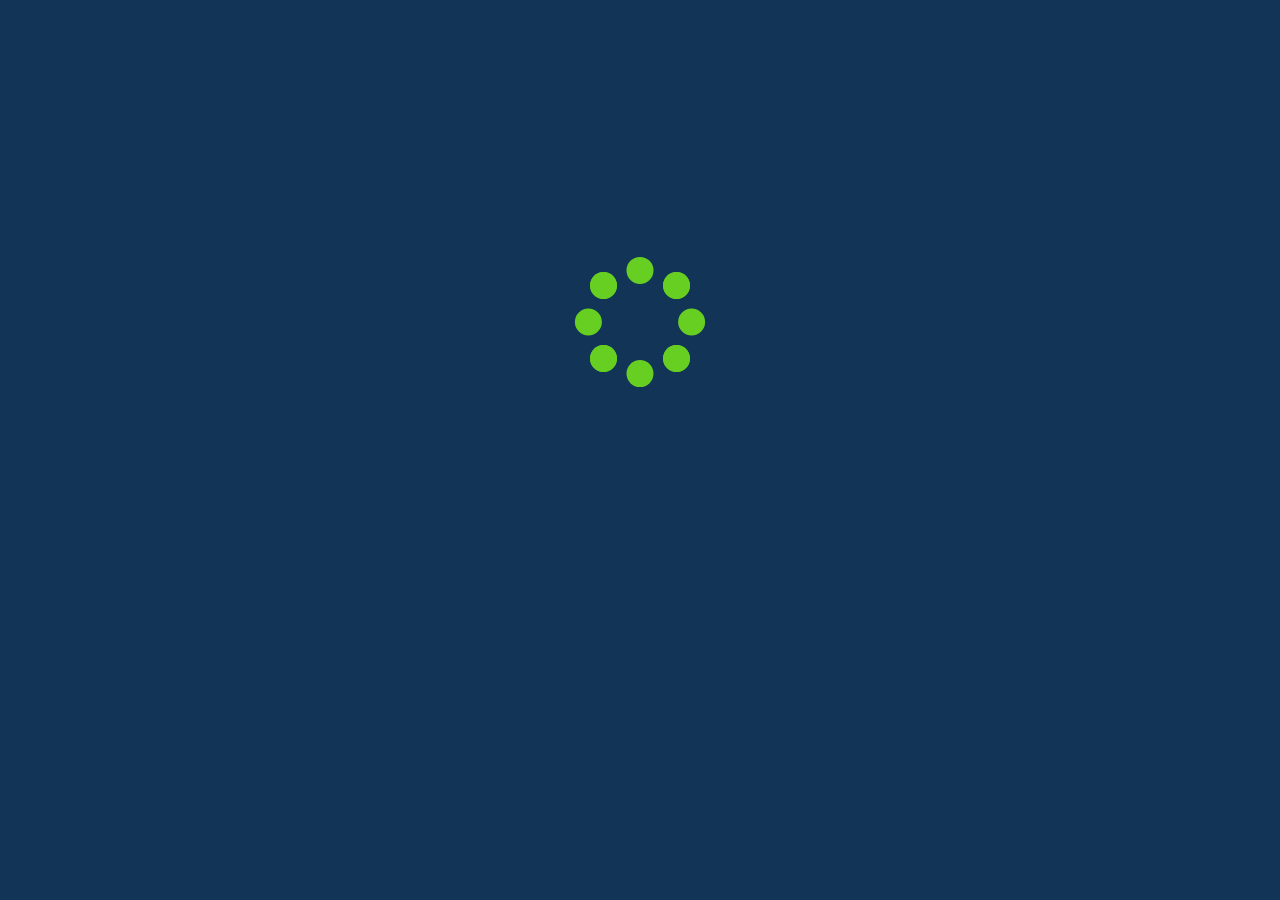
<file: index.html>
<!DOCTYPE html>
<html>
	<head>
		<meta charset="UTF-8">
		<meta http-equiv=refresh content="1.5;url=temple/index.html">
		<title>ZEALER</title>
		<link rel="shortcut icon" type="image/x-icon" href="temple/favicon.ico">
		<link rel="stylesheet" type="text/css" href="css/index01.css" />
	</head>
	<body>
		<div class="spinner">
			<div class="spinner-container container1">
				<div class="circle1"></div>
				<div class="circle2"></div>
				<div class="circle3"></div>
				<div class="circle4"></div>
			</div>

			<div class="spinner-container container2">
				<div class="circle1"></div>
				<div class="circle2"></div>
				<div class="circle3"></div>
				<div class="circle4"></div>
			</div>
			<div class="spinner-container container3">
				<div class="circle1"></div>
				<div class="circle2"></div>
				<div class="circle3"></div>
				<div class="circle4"></div>
			</div>
		</div>
	</body>

</html>
</file>
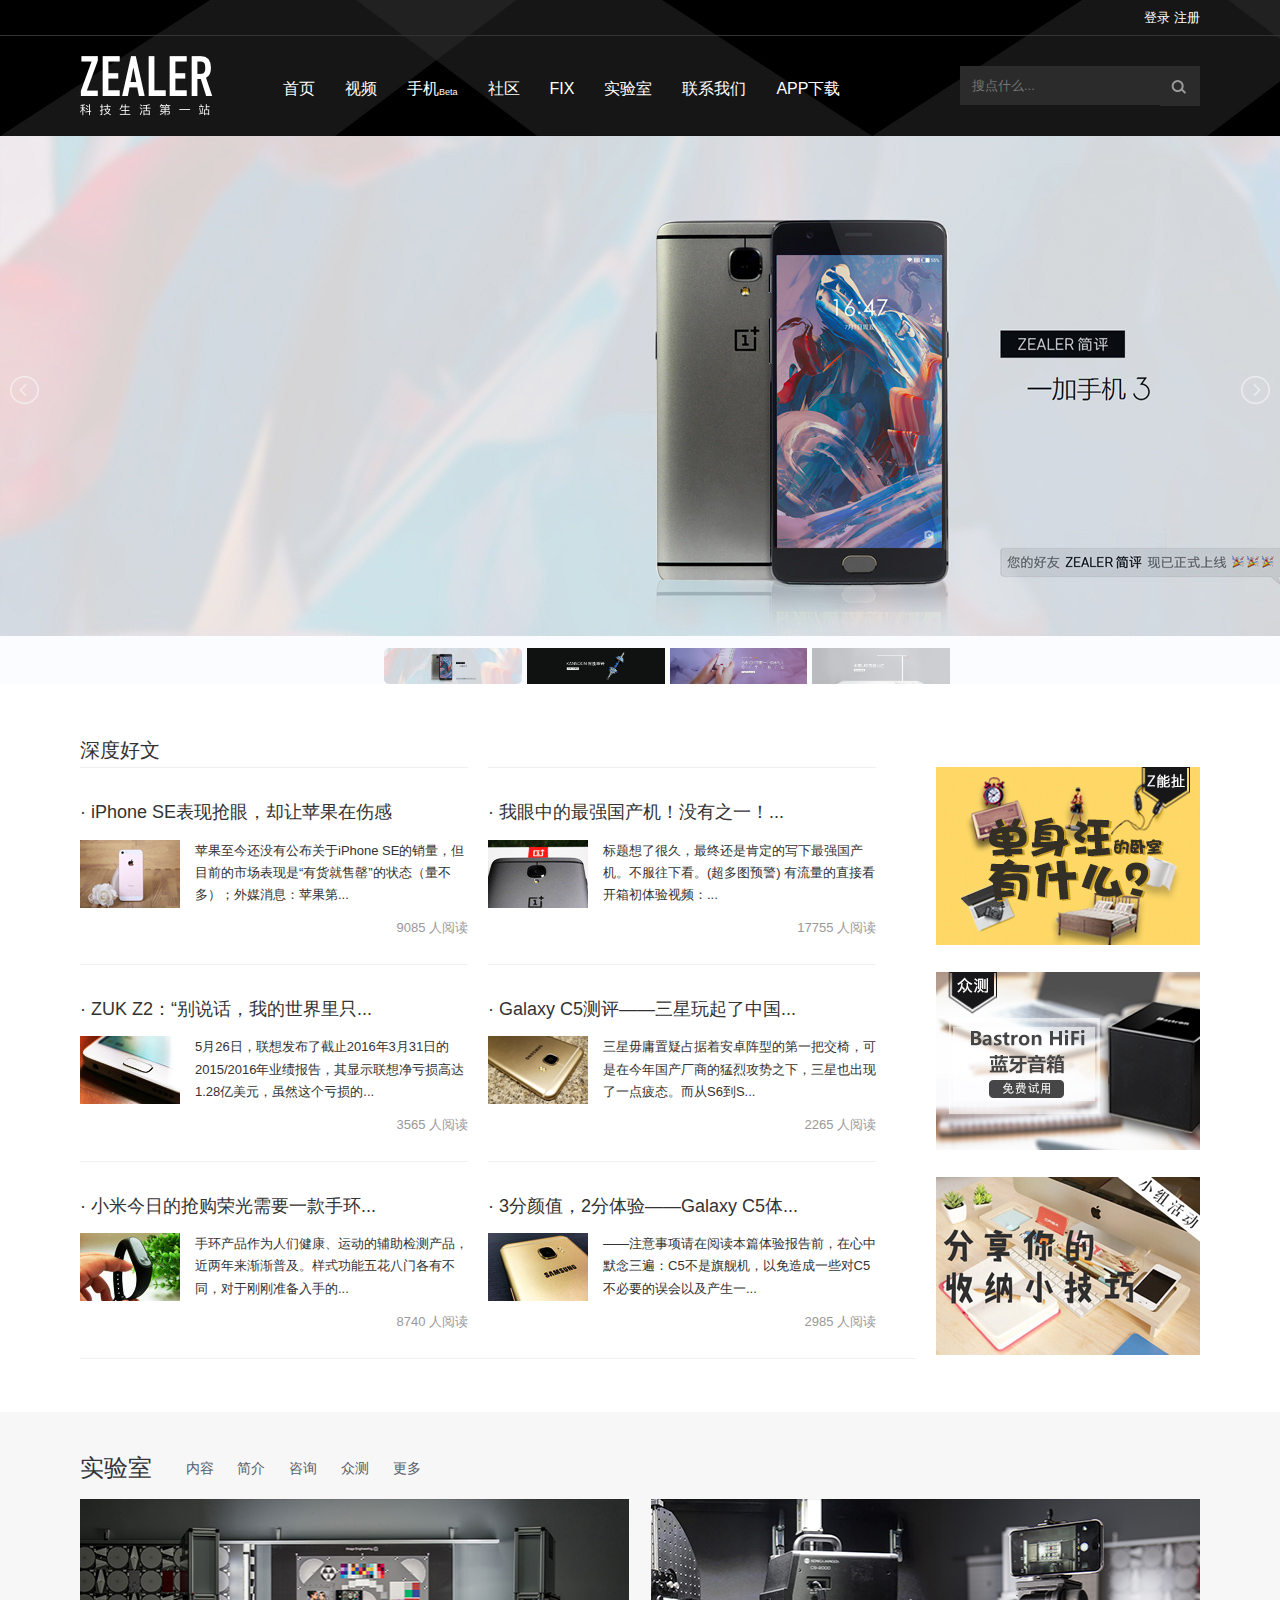
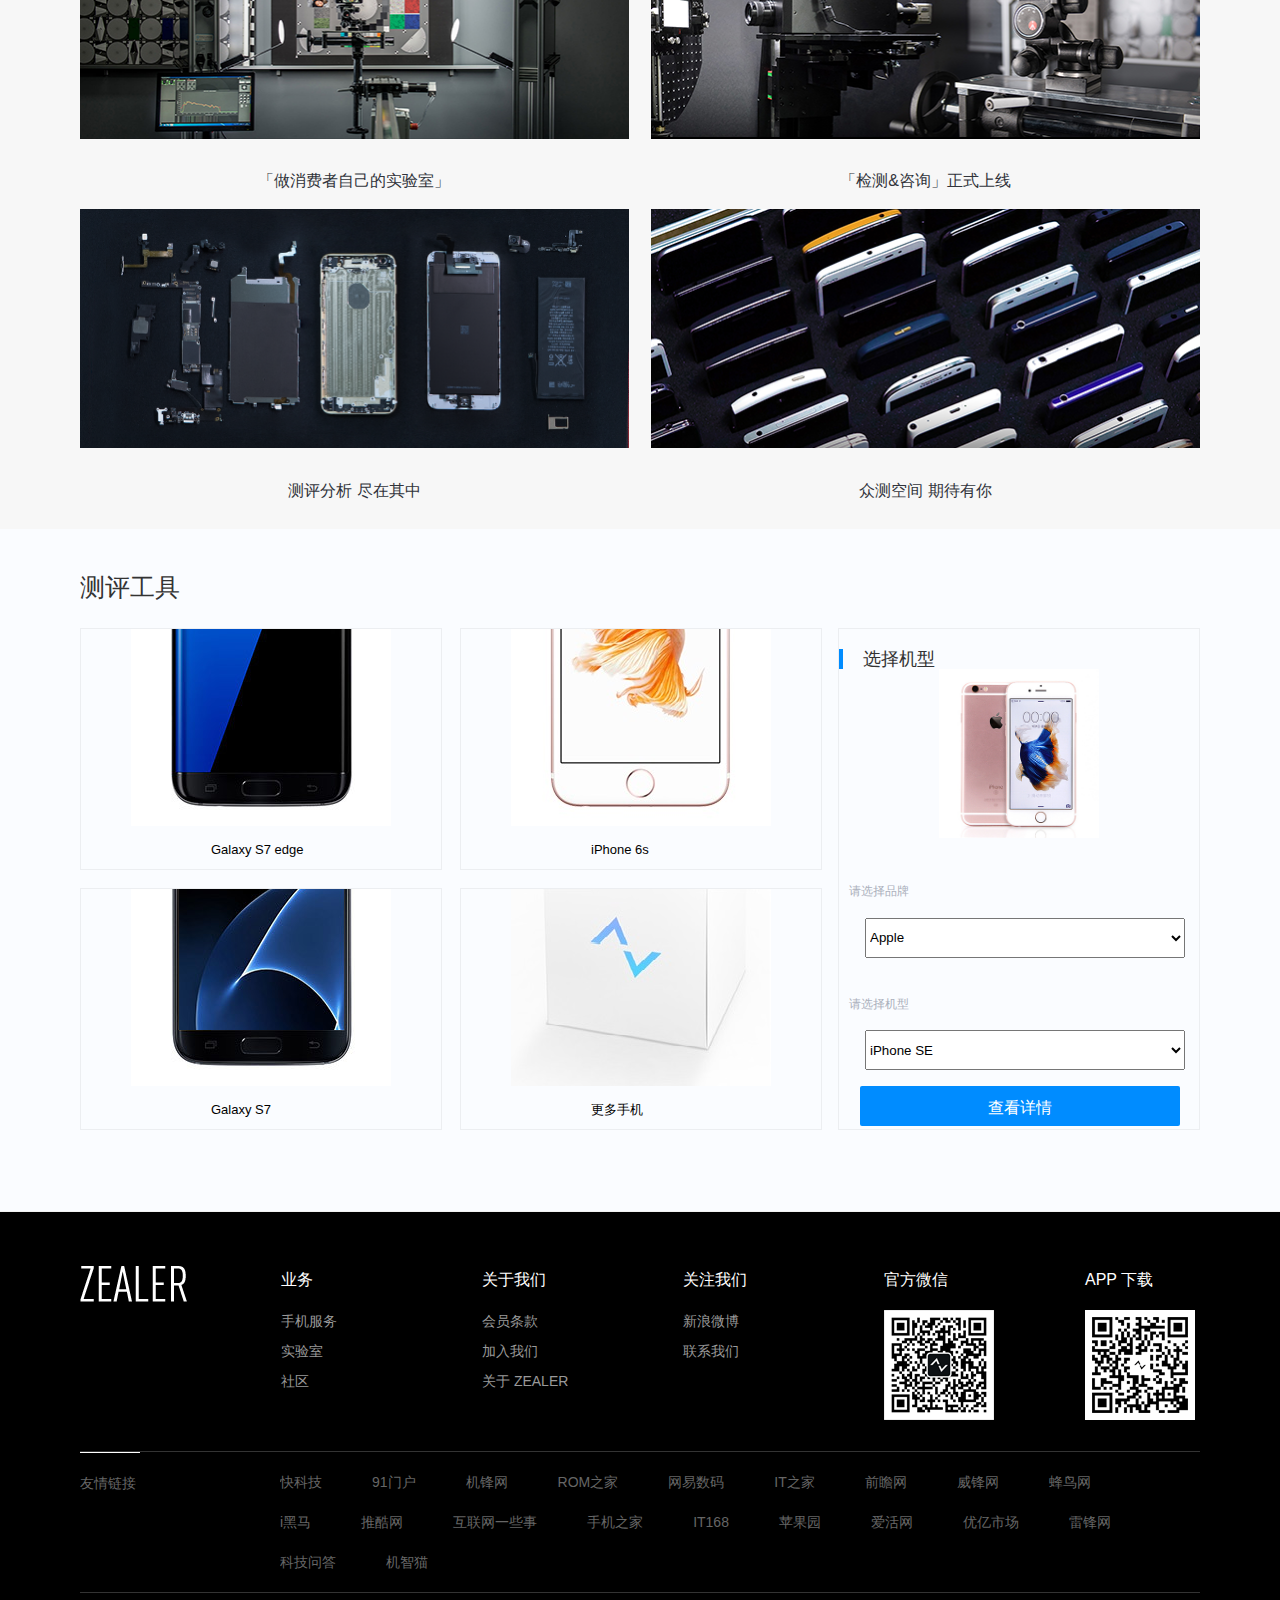
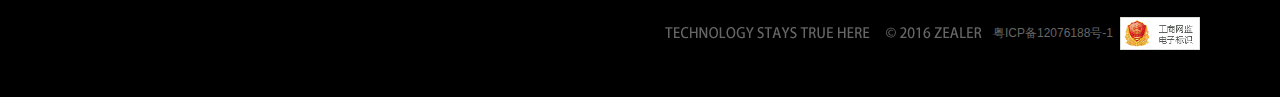
<file: temple/index.html>
<!DOCTYPE html>
<html lang="en">
<head>
    <meta charset="UTF-8">
    <title>ZEALER</title>
    <link rel="stylesheet" href="../css/globalCommon.css">
    <link rel="stylesheet" href="../css/lightslider.min.css">
    <link rel="stylesheet" href="../css/slider.css">
    <link rel="stylesheet" href="../css/banner.css">

    <link rel="shortcut icon" type="image/x-icon" href="favicon.ico" class="ico">

    <script src="../js/jquery-1.12.3.js"></script>
    <script src="../js/lightslider.min.js"></script>
    <script src="../js/slider.js"></script>
    <script src="../js/banner.js"></script>
</head>
<body>

<!--bannerTOP开始-->
<div id="topHeader" class="global_header bigHead">
    <div class="header_inner clear">

        <div class="account_wrap">
            <div class="header_account clear">

                <div class="inner_login" style="">
                    <a href="javascript:(0);">登录</a>
                    <a class="logoutCss" href="javascript:(0);">注册</a>
                </div>
            </div>
        </div>

        <div class="nav_wrap">
            <a class="inner_logo index_icons" href="javascript:(0)"></a>
            <ul class="inner_nav">
                <li><a class="" href="index.html">首页</a></li>
                <li><a class="" href="javascript:(0);">视频</a></li>
                <li><a class="" href="手机Beta.html">手机<span class="data_beta">Beta</span></a></li>
                <li><a class="" href="javascript:(0);" target="_blank">社区</a></li>
                <li><a class="" href="javascript:(0);" target="_blank">FIX</a></li>
                <li><a class="" href="lab.html" target="_blank">实验室</a></li>
                <li><a href="contact.html" class="header_contactUs" target="_blank" rel="nofollow">联系我们</a></li>
                <li class="app_download">APP下载
                    <div class="app_area">
                        <div class="area_wrap clear">
                            <div class="area_left">
                                <div class="qr_wrap">
                                    <a href="javascript:(0);" target="_blank">立即下载安卓版</a>
                                </div>
                            </div>
                            <img class="area_right" src="../images/phone.png">
                        </div>
                    </div>
                </li>
            </ul>
            <div class="header_search clear">
                <input class="head_searchInput" placeholder="搜点什么...">
                <div class="index_icons head_searchIcon" data-type="video"></div>
            </div>
        </div>

    </div>
</div>
<!--bannerTOP结束-->

<!--版心开始-->
<div id="main">
    <!--轮播图开始-->
    <div class="slider_container" id="slider_container">
        <div class="demo">
            <div class="clearfix">
                <ul id="image-gallery" class="gallery list-unstyled cS-hidden ">
                </ul>
            </div>

        </div>
    </div>
    <!--轮播图结束-->


    <!--深度好文开始-->
    <div class="plus_artWrap">
        <div class="plus_article">
            <h2 class="art_title plusArea_title">深度好文</h2>
            <div class="art_wrap clear">
                <div class="art_left">
                    <li class="article_item article_item0">
                        <h3 class="article_title"><a href="javascript:(0);" class=""><span
                                class="title_type">  · </span>iPhone SE表现抢眼，却让苹果在伤感</a></h3>
                        <a href="javascript:(0);" class="">
                        </a>
                        <a href="javascript:(0);" class=""><img
                                src="../images/plus01.jpg"></a>
                        <p class="article_content">苹果至今还没有公布关于iPhone SE的销量，但目前的市场表现是“有货就售罄”的状态（量不多）；外媒消息：苹果第...</p>
                        <span class="article_total">9085 人阅读</span>

                    </li>
                    <li class="article_item article_item1">
                        <h3 class="article_title"><a href="javascript:(0);" class=""><span
                                class="title_type">  · </span>我眼中的最强国产机！没有之一！...</a></h3>
                        <a href="javascript:(0);" class="">
                        </a>
                        <a href="javascript:(0);" class=""><img
                                src="../images/plus02.jpg"></a>
                        <p class="article_content">标题想了很久，最终还是肯定的写下最强国产机。不服往下看。(超多图预警)&nbsp;有流量的直接看开箱初体验视频：...</p>
                        <span class="article_total">17755 人阅读</span>

                    </li>
                    <li class="article_item article_item2">
                        <h3 class="article_title"><a href="javascript:(0);" class=""><span
                                class="title_type">  · </span>ZUK Z2：“别说话，我的世界里只...</a></h3>
                        <a href="javascript:(0);" class="">
                        </a>
                        <a href="javascript:(0);" class=""><img
                                src="../images/plus03.jpg"></a>
                        <p class="article_content">
                            5月26日，联想发布了截止2016年3月31日的2015/2016年业绩报告，其显示联想净亏损高达1.28亿美元，虽然这个亏损的...</p>
                        <span class="article_total">3565 人阅读</span>

                    </li>
                    <li class="article_item article_item3">
                        <h3 class="article_title"><a href="javascript:(0);" class=""><span
                                class="title_type">  · </span>Galaxy C5测评——三星玩起了中国...</a></h3>
                        <a href="javascript:(0);" class="">
                        </a>
                        <a href="javascript:(0);" class=""><img
                                src="../images/plus04.jpg"></a>
                        <p class="article_content">三星毋庸置疑占据着安卓阵型的第一把交椅，可是在今年国产厂商的猛烈攻势之下，三星也出现了一点疲态。而从S6到S...</p>
                        <span class="article_total">2265 人阅读</span>

                    </li>
                    <li class="article_item article_item4">
                        <h3 class="article_title"><a href="javascript:(0);" class=""><span
                                class="title_type">  · </span>小米今日的抢购荣光需要一款手环...</a></h3>
                        <a href="javascript:(0);" class="">
                        </a>
                        <a href="javascript:(0);" class=""><img
                                src="../images/plus05.jpg"></a>
                        <p class="article_content">手环产品作为人们健康、运动的辅助检测产品，近两年来渐渐普及。样式功能五花八门各有不同，对于刚刚准备入手的...</p>
                        <span class="article_total">8740 人阅读</span>

                    </li>
                    <li class="article_item article_item5">
                        <h3 class="article_title"><a href="http://plus.zealer.com/report/64433.html" class=""><span
                                class="title_type">  · </span>3分颜值，2分体验——Galaxy C5体...</a></h3>
                        <a href="javascript:(0);" class="">
                        </a>
                        <a href="javascript:(0);" class=""><img
                                src="../images/plus06.jpg"></a>
                        <p class="article_content">——注意事项请在阅读本篇体验报告前，在心中默念三遍：C5不是旗舰机，以免造成一些对C5不必要的误会以及产生一...</p>
                        <span class="article_total">2985 人阅读</span>

                    </li>
                </div>

                <div class="art_right">
                    <li style="margin-bottom: 20px;">
                        <a href="javascript:(0);"><img
                                src="../images/plusR01.jpg"></a>
                    </li>
                    <li style="margin-bottom: 20px;">
                        <a href="javascript:(0);"><img
                                src="../images/plusR02.jpg"></a>
                    </li>
                    <li>
                        <a href="javascript:(0);"><img
                                src="../images/plusR03.jpg"></a>
                    </li>
                </div>
            </div>
        </div>
    </div>
    <!--深度好文结束-->


    <!--实验室开始-->
    <div id="main_lab">
        <div class="lab_wrap">
            <div class="wrap_title clear">
                <a class="title_name" href="javascript:(0);" target="_blank">
                    <h2>实验室</h2></a>
            <span class="title_tab">
            <a href="javascript:(0);" target="_blank">内容</a>
            <a href="javascript:(0);" target="_blank">简介</a>
            <a href="javascript:(0);" target="_blank">咨询</a>
            <a href="javascript:(0);" target="_blank">众测</a>
            <a href="javascript:(0);" target="_blank">更多</a>
            </span>
            </div>
            <ul class="lab_list clear">

                <li style="margin-right: 2%;">
                    <a href="javascript:(0);" target="_blank">
                        <img src="../images/labForSale.png" alt="「做消费者自己的实验室」">
                        <span class="list_cover"></span>
                        <span class="left_line"></span>
                        <span class="right_line"></span>
                        <span class="list_play">更多</span>
                    </a>
                    <h3 class="list_title">
                        「做消费者自己的实验室」</h3>
                </li>

                <li>
                    <a href="javascript:(0);" target="_blank">
                        <img src="../images/labForCheck.png" alt="「检测&amp;咨询」正式上线">
                        <span class="list_cover"></span>
                        <span class="left_line"></span>
                        <span class="right_line"></span>
                        <span class="list_play">更多</span>
                    </a>
                    <h3 class="list_title">
                        「检测&amp;咨询」正式上线</h3>
                </li>

                <li style="margin-right: 2%;">
                    <a href="javascript:(0);" target="_blank">
                        <img src="../images/labForTest.png" alt="测评分析 尽在其中">
                        <span style="opacity: 0;" class="list_cover"></span>
                        <span style="opacity: 0; left: 83px;" class="left_line"></span>
                        <span style="opacity: 0; right: 83px;" class="right_line"></span>
                        <span style="opacity: 0; top: 20px;" class="list_play">更多</span>
                    </a>
                    <h3 class="list_title">
                        测评分析 尽在其中</h3>
                </li>

                <li>
                    <a href="javascript:(0);" target="_blank">
                        <img src="../images/labForSpace.png" alt="众测空间 期待有你">
                        <span style="opacity: 0;" class="list_cover"></span>
                        <span style="opacity: 0; left: 83px;" class="left_line"></span>
                        <span style="opacity: 0; right: 83px;" class="right_line"></span>
                        <span style="opacity: 0; top: 20px;" class="list_play">更多</span>
                    </a>
                    <h3 class="list_title">
                        众测空间 期待有你</h3>
                </li>
            </ul>
        </div>
    </div>
    <!--实验室结束-->


    <!--测评工具开始-->
    <div class="test">
        <h2>测评工具</h2>
        <div class="test-left">
            <ul>
                <li><img src="../images/1.jpg" alt=""/><a href="#">Galaxy S7 edge</a></li>
                <li><img src="../images/2.jpg" alt=""/><a href="#">iPhone 6s</a></li>
                <li><img src="../images/3.jpg" alt=""/><a href="#">Galaxy S7</a></li>
                <li><img src="../images/4.jpg" alt=""/><a href="#">更多手机</a></li>
            </ul>
        </div>
        <div class="test-right">
            <p class="choose-pic">选择机型</p>
            <div class="pic"><img src="../images/iPhone6s.jpg" alt=""/></div>
            <div class="choose-brand">
                请选择品牌 <br/>
                <select class="zero">
                    <option>Apple</option>
                    <option>ASUS</option>
                    <option>BlankBerry</option>
                    <option>Google</option>
                    <option>HTC</option>
                    <option>IUNI</option>
                </select> <br/>
                请选择机型 <br/>
                <select class="one">
                    <option>iPhone SE</option>
                    <option>iPhone 6s Plus</option>
                    <option>iPhone 6s</option>
                    <option>iPhone 6</option>
                </select>
                <select class="two">
                    <option>Zenfone Zoom</option>
                    <option>Zenfone Selfie</option>
                    <option>Zenfone 5 LTE</option>
                    <option>Zenfone 6</option>
                </select>
                <select class="three">
                    <option>黑莓 Passport</option>
                    <option>黑莓 Classic</option>
                    <option>黑莓 Z10</option>
                </select>
                <select class="four">
                    <option>Nexus</option>
                </select>
                <input type="button" value="查看详情"/>
            </div>
        </div>
    </div>
    <!--测评工具结束-->

</div>
<!--版心结束-->

<!--bannerBottom开始-->
<div class="global_footer">
    <div class="footer_inner">
        <div class="inner_link clear">
            <dl>
                <img src="../images/logo_footer.png">
            </dl>
            <dl>
                <dt>业务</dt>
                <dd>
                    <a href="javascript:(0)" rel="nofollow">手机服务</a>
                    <a href="javascript:(0)" rel="nofollow">实验室</a>
                    <a href="javascript:(0)" rel="nofollow">社区</a>
                </dd>
            </dl>
            <dl>
                <dt>关于我们</dt>
                <dd>
                    <a href="javascript:(0)" rel="nofollow">会员条款</a>
                    <a href="javascript:(0)" rel="nofollow">加入我们</a>
                    <a href="javascript:(0)" rel="nofollow">关于 ZEALER</a>
                </dd>
            </dl>
            <dl class="footer_follow">
                <dt>关注我们</dt>
                <dd>
                    <a href="javascript:(0)" target="_blank" rel="nofollow">新浪微博</a>
                    <a href="javascript:(0)" rel="nofollow">联系我们</a>
                </dd>
            </dl>
            <dl class="footer_wechat">
                <dt>官方微信</dt>
                <dd class="wechat_img"></dd>
            </dl>
            <dl class="footer_appDownload">
                <dt>APP 下载</dt>
                <dd class="app_img"></dd>
            </dl>
        </div>

        <div class="inner_tag clear">
            <div>
                <ul><span>友情链接</span></ul>
            </div>
            <div class="inner_tag_seolink">
                <ul>
                    <li>
                        <a href="javascript:(0)" target="_blank">
                            快科技</a>
                    </li>
                    <li>
                        <a href="javascript:(0)" target="_blank">
                            91门户</a>
                    </li>
                    <li>
                        <a href="javascript:(0)" target="_blank">
                            机锋网</a>
                    </li>
                    <li>
                        <a href="javascript:(0)" target="_blank">
                            ROM之家</a>
                    </li>
                    <li>
                        <a href="javascript:(0)" target="_blank">
                            网易数码</a>
                    </li>
                    <li>
                        <a href="javascript:(0)" target="_blank">
                            IT之家</a>
                    </li>
                    <li>
                        <a href="javascript:(0)" target="_blank">
                            前瞻网</a>
                    </li>
                    <li>
                        <a href="javascript:(0)" target="_blank">
                            威锋网</a>
                    </li>
                    <li>
                        <a href="javascript:(0)" target="_blank">
                            蜂鸟网</a>
                    </li>
                    <li>
                        <a href="javascript:(0)" target="_blank">
                            i黑马</a>
                    </li>
                    <li>
                        <a href="javascript:(0)" target="_blank">
                            推酷网</a>
                    </li>
                    <li>
                        <a href="javascript:(0)" target="_blank">
                            互联网一些事</a>
                    </li>
                    <li>
                        <a href="javascript:(0)" target="_blank">
                            手机之家</a>
                    </li>
                    <li>
                        <a href="javascript:(0)" target="_blank">
                            IT168</a>
                    </li>
                    <li>
                        <a href="javascript:(0)" target="_blank">
                            苹果园</a>
                    </li>
                    <li>
                        <a href="javascript:(0)" target="_blank">
                            爱活网</a>
                    </li>
                    <li>
                        <a href="http://www.eoemarket.com/" target="_blank">
                            优亿市场</a>
                    </li>
                    <li>
                        <a href="javascript:(0)" target="_blank">
                            雷锋网</a>
                    </li>
                    <li>
                        <a href="javascript:(0)" target="_blank">
                            科技问答</a>
                    </li>
                    <li>
                        <a href="javascript:(0)" target="_blank">
                            机智猫</a>
                    </li>
                </ul>
            </div>
        </div>

        <div class="footer_message">
            <div class="footer_pcMsg clear">
                <div class="inner_copyr">
                    <img class="inner_lisense" src="../images/global_footer_lisence.png">
                    <span class="inner_no"><a href="javascript:(0);" target="_blank" rel="nofollow">粤ICP备12076188号-1</a>&nbsp;</span>
							<span class="inner_img">
<a href="javascript:(0);" target="_blank" rel="nofollow">
    <img src="../images/newGovIcon.gif" title="深圳市市场监督管理局企业主体身份公示" alt="深圳市市场监督管理局企业主体身份公示"
         style="border-width:0px;border:hidden; border:none;" border="0" height="33" width="80">
</a>
</span>
                </div>
            </div>

            <div class="footer_mMsg">
                <div class="mMsg_slogen"></div>
                <div>© 2016 ZEALER | 粤ICP备12076188号-1</div>
            </div>
        </div>
    </div>
</div>
<!--bannerBottom结束-->

<!--返回顶部开始-->
<div class="side-btn">
    <a href="#topHeader">
        <span class="toUp"></span>
    </a>
</div>
<!--返回顶部结束-->


</body>
</html>
</file>
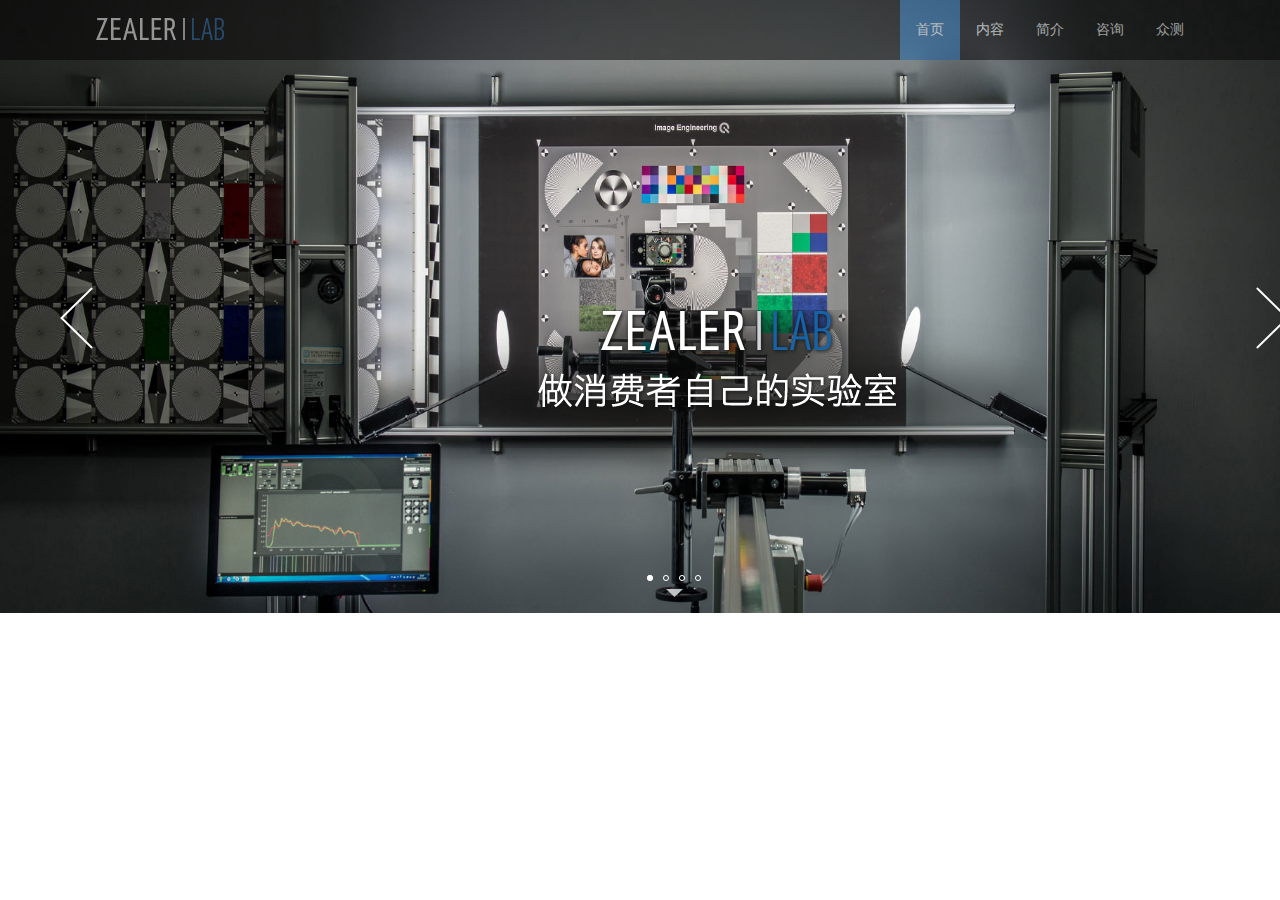
<file: lab/labIndex.html>
<!DOCTYPE html>
<html>
<head lang="en">
    <meta charset="UTF-8">
    <title>ZEALER LAB</title>
    <link rel="stylesheet" type="text/css" href="css/index.css">
    <link rel="shortcut icon" type="image/x-icon" href="favicon.ico" class="ico/">


</head>
<body>
<!--header部分开始-->
<div id="lab_header">
    <div class="wrap">
        <a href="javascript:(0);" id="header_log"></a>
            <ul id="header_nav">
                <li><a href="javascript:(0);"  class="active">首页</a></li>
                <li><a href="javascript:(0);" >内容</a></li>
                <li><a href="javascript:(0);" >简介</a></li>
                <li><a href="javascript:(0);" >咨询</a></li>
                <li><a href="javascript:(0);" >众测</a></li>
            </ul>
    </div>
</div>
<!--header部分结束-->

<!--自动轮播图部分开始-->
<div id="lab_slider">
    <div class="slider_show">
        <ul class="slider_moving">
            <li>
                <a href="javascript:(0)">
                    <img src="images/banner1.jpg" alt="" />
                    <span class="slider_title"></span>
                </a>
            </li>
            <li>
                <a href="javascript:(0)">
                    <img src="images/banner2.jpg" alt=""/>
                    <span class="slider_title tow"></span>
                </a>
            </li>
            <li>
                <a href="javascript:(0)">
                    <img src="images/banner3.jpg" alt=""/>
                    <span class="slider_title three"></span>
                </a>
            </li>
            <li>
                <a href="javascript:(0)">
                    <img src="images/banner4.jpg" alt=""/>
                    <span class="slider_title four"></span>
                </a>
            </li>
        </ul>
        <ol></ol>
    </div>
    <div id="arr"><span id="left"></span><span id="right"></span></div>
    <div class="slider_tip"></div>
</div>
<!--自动轮播图部分结束-->

<script src="jquery-1.12.3.js"></script>
<script>
    var pic = 0;
    var lis = $(".slider_moving li");
    var imgWidth = parseInt($(".slider_moving ").find("img").css("width"));
    var obj=$(".slider_moving");
    $(function(){

        for(var i=0; i<lis.length; i++) {
            $(".slider_show ol").append("<li></li>");
            $("ol > li:eq(0)").addClass("current");
        }
        $("ol").children("li").on("click",function(){
            clearInterval(obj.timerId);
            $(this).addClass("current").siblings("li").removeClass("current");
            $(".slider_moving").stop().animate({left : -($(this).index()*imgWidth)},1000);
            aotuPlay(obj);
        })
        var imgFirst = $(".slider_moving > li:eq(0)").clone(true);
//        console.log(imgFirst);
        $(".slider_moving").append(imgFirst);
//        console.log(imgWidth);
        $("#left").click(function(){
            clearInterval(obj.timerId);
            if(pic == 0){
                pic = lis.length;
               $(".slider_moving").css("left",-imgWidth*lis.length);
            }
            pic--;
            SelectPoint(pic);
            tipMove();
//            console.log(pic);
            $(".slider_moving").stop().animate({left: -(pic*imgWidth)});
            aotuPlay(obj);
        })
        $("#right").click(function(){
            clearInterval(obj.timerId);
            if(pic == lis.length){
                pic = 0;
                $(".slider_moving").css("left", 0);
            }
            tipMove();
            pic++;
            SelectPoint(pic);
            $(".slider_moving").stop().animate({left: -(pic*imgWidth)})
            aotuPlay(obj);
        })
        aotuPlay(obj);
    });



    function aotuPlay(obj){
        clearInterval(obj.timerId);
        obj.timerId = setInterval(function(){
            if(pic == lis.length){
                pic = 0;
                $(".slider_moving").css("left", 0);
            }
            tipMove();
            pic++;
            SelectPoint(pic);
            $(".slider_moving").stop().animate({left: -(pic*imgWidth)})
        },2000);

    }

    function SelectPoint(index){
        $(".slider_show ol li").removeClass("current");
        var i = index === 4 ? 0 : index;
        $(".slider_show ol li").eq(i).addClass("current");
    }

    function tipMove(){
        $(".slider_tip").fadeIn(500).fadeOut(500);
    }



</script>
</body>
</html>
</file>
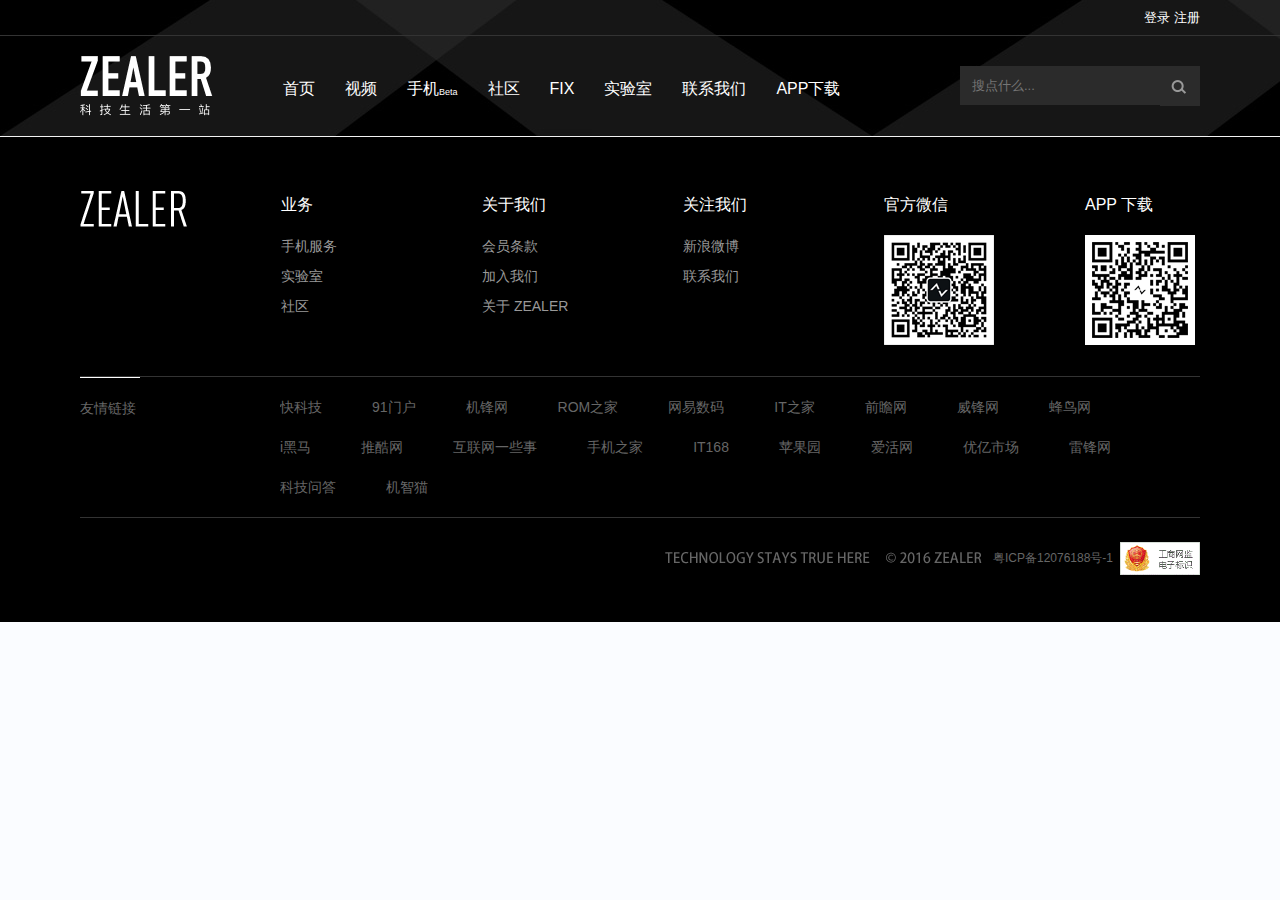
<file: temple/bannerTop&Bottom.html>
<!DOCTYPE html>
<html lang="en">
<head>
    <meta charset="UTF-8">
    <title>Title</title>
    <link rel="stylesheet" href="../css/globalCommon.css">

    <link rel="shortcut icon" type="image/x-icon" href="favicon.ico" class="ico">
</head>
<body>

<!--bannerTOP开始-->
<div class="global_header bigHead">
    <div class="header_inner clear">

        <div class="account_wrap">
            <div class="header_account clear">

                <div class="inner_login" style="">
                    <a href="javascript:(0);">登录</a>
                    <a class="logoutCss" href="javascript:(0);">注册</a>
                </div>
            </div>
        </div>

        <div class="nav_wrap">
            <a class="inner_logo index_icons" href="javascript:(0)"></a>
            <ul class="inner_nav">
                <li><a class="" href="javascript:(0);">首页</a></li>
                <li><a class="" href="javascript:(0);">视频</a></li>
                <li><a class="" href="javascript:(0);">手机<span class="data_beta">Beta</span></a></li>
                <li><a class="" href="javascript:(0);" target="_blank">社区</a></li>
                <li><a class="" href="javascript:(0);" target="_blank">FIX</a></li>
                <li><a class="" href="javascript:(0);" target="_blank">实验室</a></li>
                <li><a href="javascript:(0);" class="header_contactUs" target="_blank" rel="nofollow">联系我们</a></li>
                <li class="app_download">APP下载
                    <div class="app_area">
                        <div class="area_wrap clear">
                            <div class="area_left">
                                <div class="qr_wrap">
                                    <a href="javascript:(0);" target="_blank">立即下载安卓版</a>
                                </div>
                            </div>
                            <img class="area_right" src="../images/phone.png">
                        </div>
                    </div>
                </li>
            </ul>
            <div class="header_search clear">
                <input class="head_searchInput" placeholder="搜点什么...">
                <div class="index_icons head_searchIcon" data-type="video"></div>
            </div>
        </div>

    </div>
</div>
<!--bannerTOP结束-->


<!--bannerBottom开始-->
<div class="global_footer">
    <div class="footer_inner">
        <div class="inner_link clear">
            <dl>
                <img src="../images/logo_footer.png">
            </dl>
            <dl>
                <dt>业务</dt>
                <dd>
                    <a href="javascript:(0)" rel="nofollow">手机服务</a>
                    <a href="javascript:(0)" rel="nofollow">实验室</a>
                    <a href="javascript:(0)" rel="nofollow">社区</a>
                </dd>
            </dl>
            <dl>
                <dt>关于我们</dt>
                <dd>
                    <a href="javascript:(0)" rel="nofollow">会员条款</a>
                    <a href="javascript:(0)" rel="nofollow">加入我们</a>
                    <a href="javascript:(0)" rel="nofollow">关于 ZEALER</a>
                </dd>
            </dl>
            <dl class="footer_follow">
                <dt>关注我们</dt>
                <dd>
                    <a href="javascript:(0)" target="_blank" rel="nofollow">新浪微博</a>
                    <a href="javascript:(0)" rel="nofollow">联系我们</a>
                </dd>
            </dl>
            <dl class="footer_wechat">
                <dt>官方微信</dt>
                <dd class="wechat_img"></dd>
            </dl>
            <dl class="footer_appDownload">
                <dt>APP 下载</dt>
                <dd class="app_img"></dd>
            </dl>
        </div>

        <div class="inner_tag clear">
            <div>
                <ul><span>友情链接</span></ul>
            </div>
            <div class="inner_tag_seolink">
                <ul>
                    <li>
                        <a href="javascript:(0)" target="_blank">
                            快科技</a>
                    </li>
                    <li>
                        <a href="javascript:(0)" target="_blank">
                            91门户</a>
                    </li>
                    <li>
                        <a href="javascript:(0)" target="_blank">
                            机锋网</a>
                    </li>
                    <li>
                        <a href="javascript:(0)" target="_blank">
                            ROM之家</a>
                    </li>
                    <li>
                        <a href="javascript:(0)" target="_blank">
                            网易数码</a>
                    </li>
                    <li>
                        <a href="javascript:(0)" target="_blank">
                            IT之家</a>
                    </li>
                    <li>
                        <a href="javascript:(0)" target="_blank">
                            前瞻网</a>
                    </li>
                    <li>
                        <a href="javascript:(0)" target="_blank">
                            威锋网</a>
                    </li>
                    <li>
                        <a href="javascript:(0)" target="_blank">
                            蜂鸟网</a>
                    </li>
                    <li>
                        <a href="javascript:(0)" target="_blank">
                            i黑马</a>
                    </li>
                    <li>
                        <a href="javascript:(0)" target="_blank">
                            推酷网</a>
                    </li>
                    <li>
                        <a href="javascript:(0)" target="_blank">
                            互联网一些事</a>
                    </li>
                    <li>
                        <a href="javascript:(0)" target="_blank">
                            手机之家</a>
                    </li>
                    <li>
                        <a href="javascript:(0)" target="_blank">
                            IT168</a>
                    </li>
                    <li>
                        <a href="javascript:(0)" target="_blank">
                            苹果园</a>
                    </li>
                    <li>
                        <a href="javascript:(0)" target="_blank">
                            爱活网</a>
                    </li>
                    <li>
                        <a href="http://www.eoemarket.com/" target="_blank">
                            优亿市场</a>
                    </li>
                    <li>
                        <a href="javascript:(0)" target="_blank">
                            雷锋网</a>
                    </li>
                    <li>
                        <a href="javascript:(0)" target="_blank">
                            科技问答</a>
                    </li>
                    <li>
                        <a href="javascript:(0)" target="_blank">
                            机智猫</a>
                    </li>
                </ul>
            </div>
        </div>

        <div class="footer_message">
            <div class="footer_pcMsg clear">
                <div class="inner_copyr">
                    <img class="inner_lisense" src="../images/global_footer_lisence.png">
                    <span class="inner_no"><a href="javascript:(0);" target="_blank" rel="nofollow">粤ICP备12076188号-1</a>&nbsp;</span>
							<span class="inner_img">
<a href="javascript:(0);" target="_blank" rel="nofollow">
    <img src="../images/newGovIcon.gif" title="深圳市市场监督管理局企业主体身份公示" alt="深圳市市场监督管理局企业主体身份公示"
         style="border-width:0px;border:hidden; border:none;" border="0" height="33" width="80">
</a>
</span>
                </div>
            </div>

            <div class="footer_mMsg">
                <div class="mMsg_slogen"></div>
                <div>© 2016 ZEALER | 粤ICP备12076188号-1</div>
            </div>
        </div>
    </div>
</div>
<!--bannerBottom结束-->


</body>
</html>
</file>
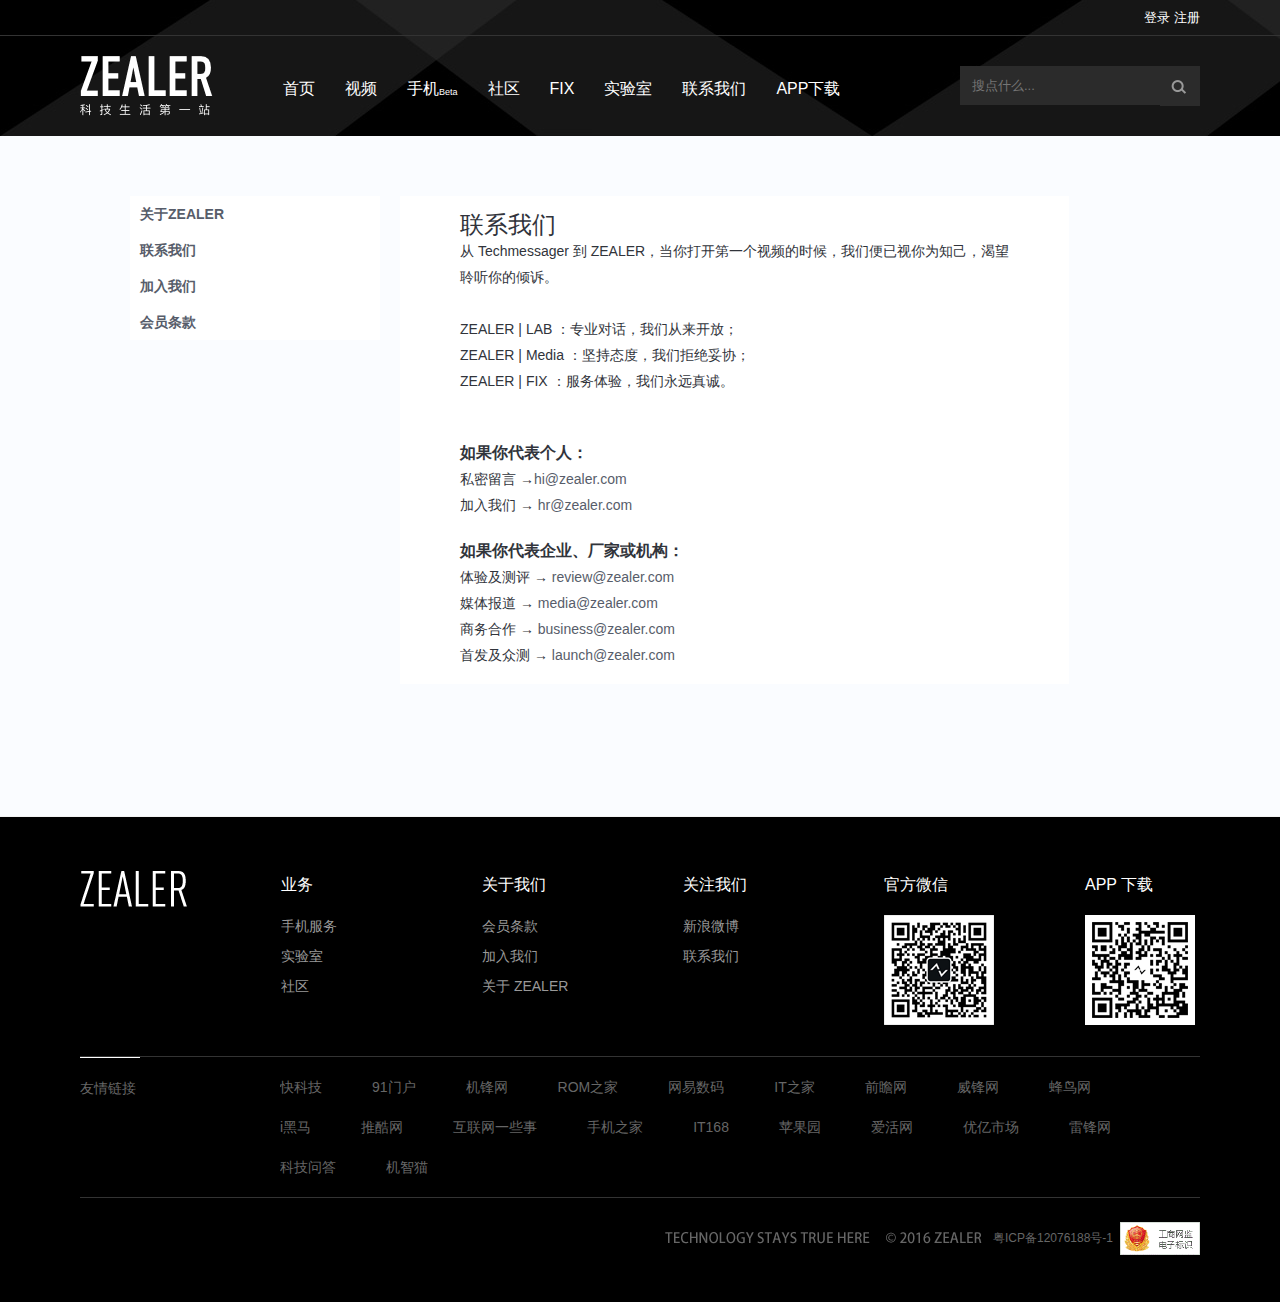
<file: temple/contact.html>
<!DOCTYPE html>
<html>
<head lang="en">
    <meta charset="UTF-8">
    <title></title>
    <style>
        body {
            background-color: #FAFCFF;
        }

        .contact {
            height: 680px;
            margin: 0 auto;
            width: 1120px;
        }

        .contact-left {
            width: 300px;
            height: 210px;
            float: left;
        }

        .contact-left ul {
            margin: 60px 0 0 50px;
            list-style: none;
            background-color: #fff;
        }

        .contact-left ul li {
            height: 36px;
            line-height: 36px;
            font-size: 14px;
            font-weight: 800;
            color: #575D6A;
            cursor: pointer;
            padding-left: 10px;
        }

        .contact-left ul li:hover {
            font-size: 20px;
            font-weight: 600;
            color: deepskyblue;
        }

        .contact-right {
            float: left;
            margin: 60px 0 0 20px;
            padding: 16px 60px;
            font-size: 14px;
            line-height: 26px;
            color: #31343B;
            background-color: #fff;
        }

        .contact-right h2 {
            font-size: 24px;
        }

        .contact-right p {
            font-size: 16px;
            font-weight: 600;
            margin-top: 20px;
        }

        .contact-right a {
            text-decoration: none;
            color: #575D6A;
        }

        .contact-right a:hover {
            font-size: 20px;
            font-weight: 600;
            color: green;
        }

        .contact-right span:hover {
            font-size: 30px;
            font-weight: 100;
            color: red;
        }

    </style>
    <link rel="stylesheet" href="../css/globalCommon.css">
    <script src="../js/jquery-1.12.3.js"></script>
    <script src="../js/banner.js"></script>
</head>
<body>

<!--bannerTOP开始-->
<div id="topHeader" class="global_header bigHead">
    <div class="header_inner clear">

        <div class="account_wrap">
            <div class="header_account clear">

                <div class="inner_login" style="">
                    <a href="javascript:(0);">登录</a>
                    <a class="logoutCss" href="javascript:(0);">注册</a>
                </div>
            </div>
        </div>

        <div class="nav_wrap">
            <a class="inner_logo index_icons" href="javascript:(0)"></a>
            <ul class="inner_nav">
                <li><a class="" href="index.html">首页</a></li>
                <li><a class="" href="javascript:(0);">视频</a></li>
                <li><a class="" href="手机Beta.html">手机<span class="data_beta">Beta</span></a></li>
                <li><a class="" href="javascript:(0);" target="_blank">社区</a></li>
                <li><a class="" href="javascript:(0);" target="_blank">FIX</a></li>
                <li><a class="" href="lab.html" target="_blank">实验室</a></li>
                <li><a href="contact.html" class="header_contactUs" target="_blank" rel="nofollow">联系我们</a></li>
                <li class="app_download">APP下载
                    <div class="app_area">
                        <div class="area_wrap clear">
                            <div class="area_left">
                                <div class="qr_wrap">
                                    <a href="javascript:(0);" target="_blank">立即下载安卓版</a>
                                </div>
                            </div>
                            <img class="area_right" src="../images/phone.png">
                        </div>
                    </div>
                </li>
            </ul>
            <div class="header_search clear">
                <input class="head_searchInput" placeholder="搜点什么...">
                <div class="index_icons head_searchIcon" data-type="video"></div>
            </div>
        </div>

    </div>
</div>
<!--bannerTOP结束-->


<div class="contact">
    <div class="contact-left">
        <ul>
            <li>关于ZEALER</li>
            <li>联系我们</li>
            <li>加入我们</li>
            <li>会员条款</li>
        </ul>
    </div>
    <div class="contact-right">
        <h2>联系我们</h2>
        从 Techmessager 到 ZEALER，当你打开第一个视频的时候，我们便已视你为知己，渴望 <br/>
        聆听你的倾诉。
        <br/>
        <br/>
        ZEALER | LAB ：<span>专业对话，我们从来开放；</span><br/>
        ZEALER | Media ：<span>坚持态度，我们拒绝妥协；</span><br/>
        ZEALER | FIX ：<span>服务体验，我们永远真诚。</span><br/>
        <br/>
        <p>如果你代表个人：</p>
        私密留言 →<a href="">hi@zealer.com</a><br/>
        加入我们 → <a href="">hr@zealer.com</a><br/>
        <p>如果你代表企业、厂家或机构：</p>
        体验及测评 → <a href="">review@zealer.com</a><br/>
        媒体报道 → <a href="">media@zealer.com</a><br/>
        商务合作 → <a href="">business@zealer.com</a><br/>
        首发及众测 → <a href="">launch@zealer.com</a><br/>
    </div>
</div>

<!--bannerBottom开始-->
<div class="global_footer">
    <div class="footer_inner">
        <div class="inner_link clear">
            <dl>
                <img src="../images/logo_footer.png">
            </dl>
            <dl>
                <dt>业务</dt>
                <dd>
                    <a href="javascript:(0)" rel="nofollow">手机服务</a>
                    <a href="javascript:(0)" rel="nofollow">实验室</a>
                    <a href="javascript:(0)" rel="nofollow">社区</a>
                </dd>
            </dl>
            <dl>
                <dt>关于我们</dt>
                <dd>
                    <a href="javascript:(0)" rel="nofollow">会员条款</a>
                    <a href="javascript:(0)" rel="nofollow">加入我们</a>
                    <a href="javascript:(0)" rel="nofollow">关于 ZEALER</a>
                </dd>
            </dl>
            <dl class="footer_follow">
                <dt>关注我们</dt>
                <dd>
                    <a href="javascript:(0)" target="_blank" rel="nofollow">新浪微博</a>
                    <a href="javascript:(0)" rel="nofollow">联系我们</a>
                </dd>
            </dl>
            <dl class="footer_wechat">
                <dt>官方微信</dt>
                <dd class="wechat_img"></dd>
            </dl>
            <dl class="footer_appDownload">
                <dt>APP 下载</dt>
                <dd class="app_img"></dd>
            </dl>
        </div>

        <div class="inner_tag clear">
            <div>
                <ul><span>友情链接</span></ul>
            </div>
            <div class="inner_tag_seolink">
                <ul>
                    <li>
                        <a href="javascript:(0)" target="_blank">
                            快科技</a>
                    </li>
                    <li>
                        <a href="javascript:(0)" target="_blank">
                            91门户</a>
                    </li>
                    <li>
                        <a href="javascript:(0)" target="_blank">
                            机锋网</a>
                    </li>
                    <li>
                        <a href="javascript:(0)" target="_blank">
                            ROM之家</a>
                    </li>
                    <li>
                        <a href="javascript:(0)" target="_blank">
                            网易数码</a>
                    </li>
                    <li>
                        <a href="javascript:(0)" target="_blank">
                            IT之家</a>
                    </li>
                    <li>
                        <a href="javascript:(0)" target="_blank">
                            前瞻网</a>
                    </li>
                    <li>
                        <a href="javascript:(0)" target="_blank">
                            威锋网</a>
                    </li>
                    <li>
                        <a href="javascript:(0)" target="_blank">
                            蜂鸟网</a>
                    </li>
                    <li>
                        <a href="javascript:(0)" target="_blank">
                            i黑马</a>
                    </li>
                    <li>
                        <a href="javascript:(0)" target="_blank">
                            推酷网</a>
                    </li>
                    <li>
                        <a href="javascript:(0)" target="_blank">
                            互联网一些事</a>
                    </li>
                    <li>
                        <a href="javascript:(0)" target="_blank">
                            手机之家</a>
                    </li>
                    <li>
                        <a href="javascript:(0)" target="_blank">
                            IT168</a>
                    </li>
                    <li>
                        <a href="javascript:(0)" target="_blank">
                            苹果园</a>
                    </li>
                    <li>
                        <a href="javascript:(0)" target="_blank">
                            爱活网</a>
                    </li>
                    <li>
                        <a href="http://www.eoemarket.com/" target="_blank">
                            优亿市场</a>
                    </li>
                    <li>
                        <a href="javascript:(0)" target="_blank">
                            雷锋网</a>
                    </li>
                    <li>
                        <a href="javascript:(0)" target="_blank">
                            科技问答</a>
                    </li>
                    <li>
                        <a href="javascript:(0)" target="_blank">
                            机智猫</a>
                    </li>
                </ul>
            </div>
        </div>

        <div class="footer_message">
            <div class="footer_pcMsg clear">
                <div class="inner_copyr">
                    <img class="inner_lisense" src="../images/global_footer_lisence.png">
                    <span class="inner_no"><a href="javascript:(0);" target="_blank" rel="nofollow">粤ICP备12076188号-1</a>&nbsp;</span>
							<span class="inner_img">
<a href="javascript:(0);" target="_blank" rel="nofollow">
    <img src="../images/newGovIcon.gif" title="深圳市市场监督管理局企业主体身份公示" alt="深圳市市场监督管理局企业主体身份公示"
         style="border-width:0px;border:hidden; border:none;" border="0" height="33" width="80">
</a>
</span>
                </div>
            </div>

            <div class="footer_mMsg">
                <div class="mMsg_slogen"></div>
                <div>© 2016 ZEALER | 粤ICP备12076188号-1</div>
            </div>
        </div>
    </div>
</div>
<!--bannerBottom结束-->


<!--返回顶部开始-->
<div class="side-btn">
    <a href="#topHeader"><span class="toUp"></span></a>
</div>
<!--返回顶部结束-->

</body>
</html>
</file>
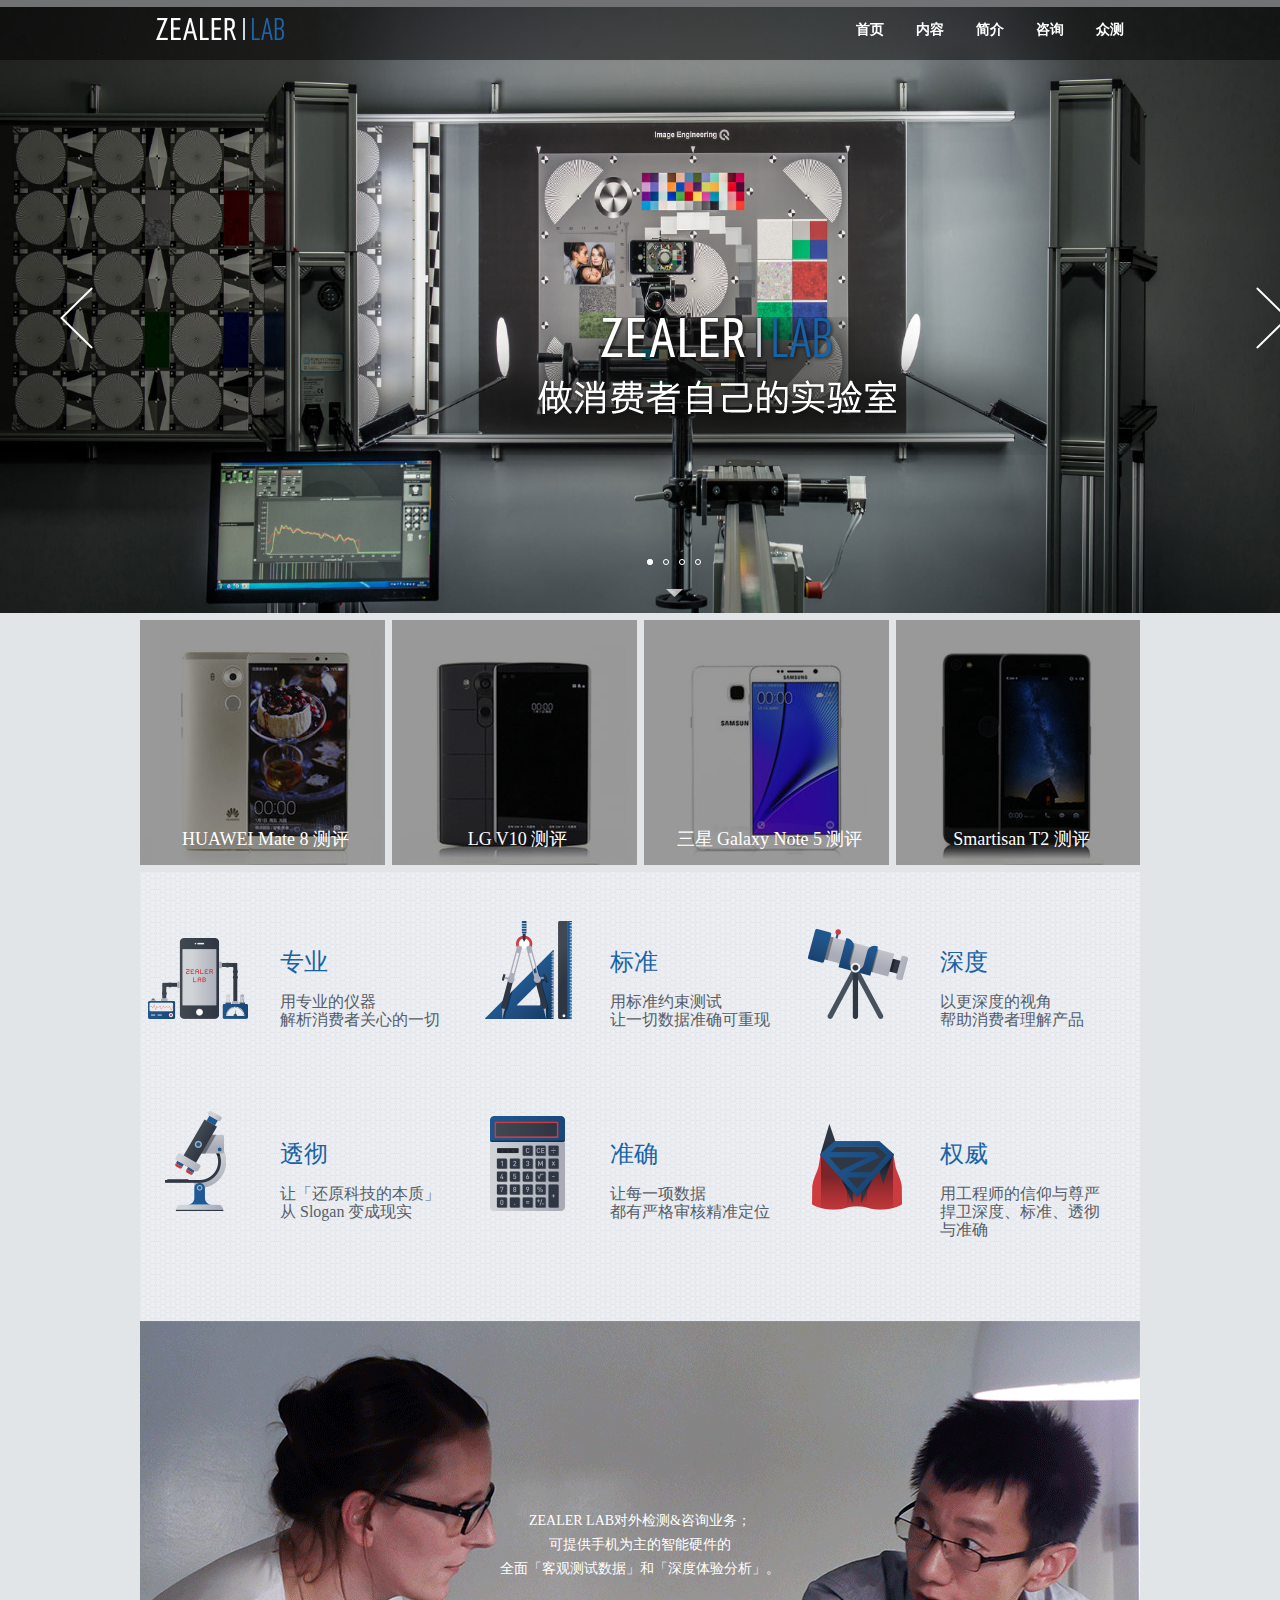
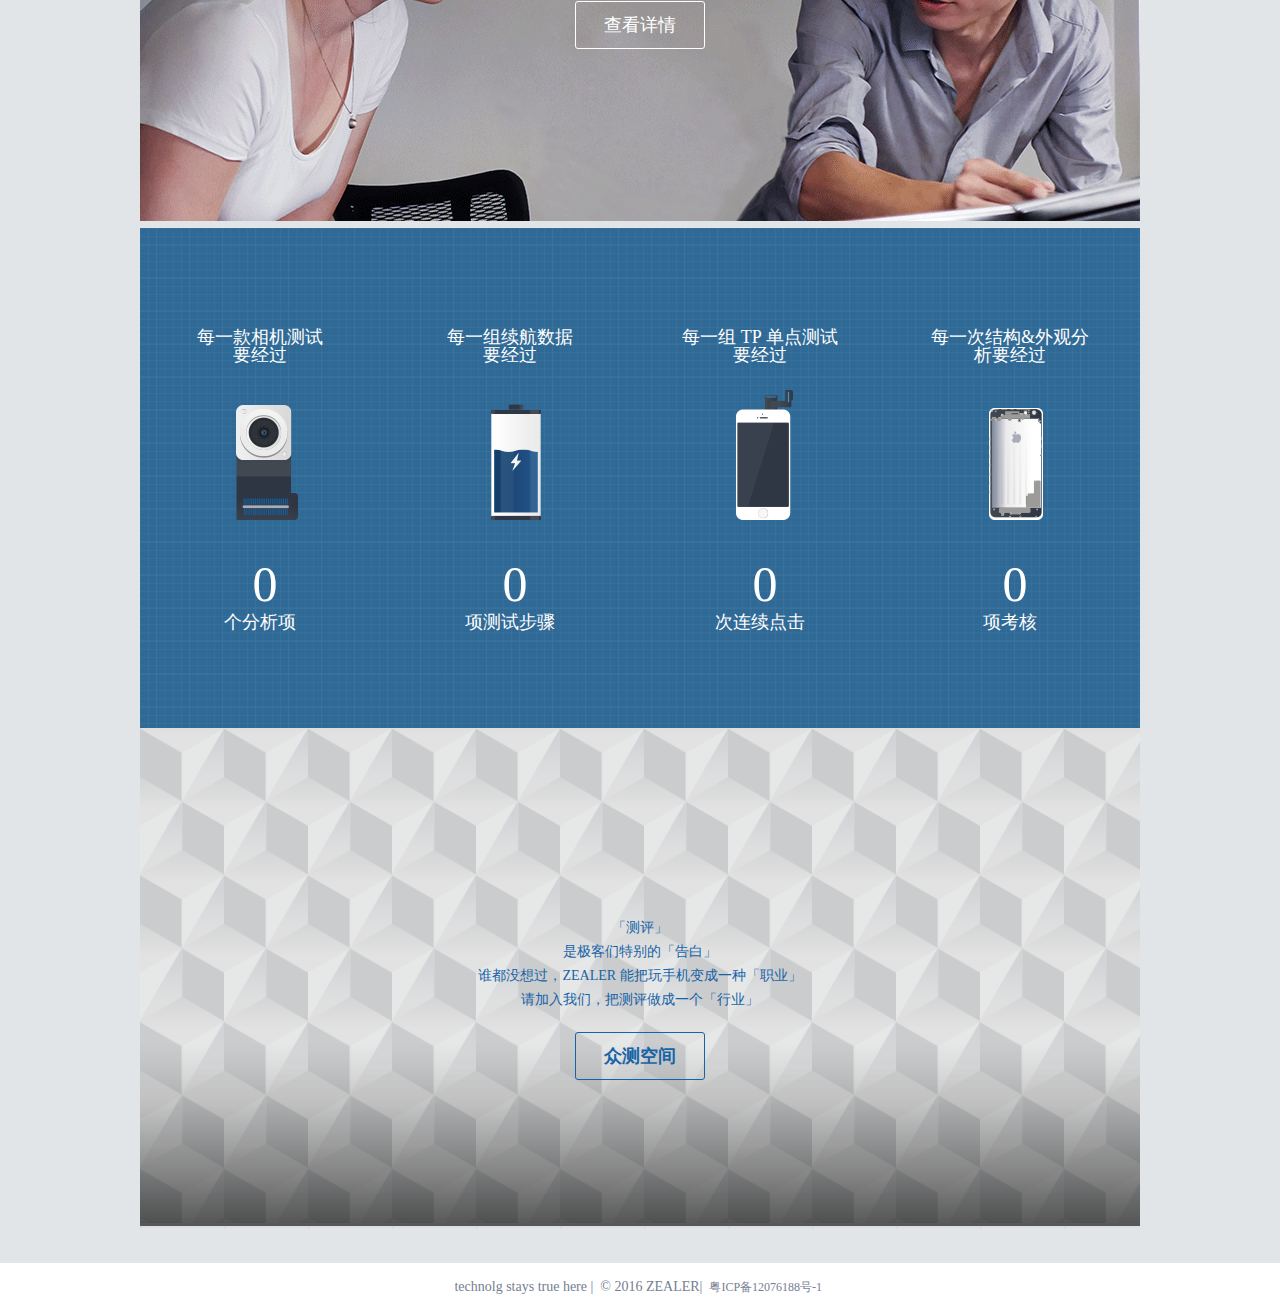
<file: temple/lab.html>
<!DOCTYPE html>
<html>
<head lang="en">
    <meta charset="UTF-8">
    <title>ZEALER LAB</title>
    <link rel="stylesheet" href="../css/base.css"/>
    <link rel="shortcut icon" href="favicon.ico"/>
    <link rel="stylesheet" href="../css/Lab.css"/>
    <script src="../js/jquery-1.12.3.js"></script>
    <script src="../js/lab.js"></script>
</head>
<body>

<!--head部分开始-->
<div class="head">
    <div class="bann wrap">
        <span><img src="../images/header_logo.png" alt=""/></span>
       <div class="head_r">
           <a href="index.html">首页</a>
           <a href="javascript:0">内容</a>
           <a href="javascript:0">简介</a>
           <a href="javascript:0">咨询</a>
           <a href="javascript:0">众测</a>
       </div>
    </div>
</div>

<!--head部分结束-->

<!--轮播图部分开始-->

<div id="lab_slider">
    <div class="slider_show">
        <ul class="slider_moving">

            <li>
                <a href="javascript:(0)">
                    <img src="../images/banner1.jpg" alt="" />
                    <span class="slider_title"></span>
                </a>
            </li>

            <li>
                <a href="javascript:(0)">
                    <img src="../images/banner2.jpg" alt=""/>
                    <span class="slider_title tow"></span>
                </a>
            </li>

            <li>
                <a href="javascript:(0)">
                    <img src="../images/banner3.jpg" alt=""/>
                    <span class="slider_title three"></span>
                </a>
            </li>

            <li>
                <a href="javascript:(0)">
                    <img src="../images/banner4.jpg" alt=""/>
                    <span class="slider_title four"></span>
                </a>
            </li>
        </ul>
        <ol></ol>
    </div>
    <div id="arr"><span id="left"></span><span id="right"></span></div>
    <div class="slider_tip"></div>
</div>



<!--轮播图部分结束-->


<!--pic_cover部分start-->
<div class="wrap w clearfix">

        <ul class="mout clearfix">
            <li >
                <a href="javascript:0">
                    <span class="mask"></span>
                    <img src="../images/2253fcdb14147bca820519bea6.jpg" alt=""/>
                    <span class="pic_title">HUAWEI Mate 8 测评</span>
                </a>
            </li>
            <li >
                <a href="javascript:0">
                    <span class="mask"></span>
                    <img src="../images/3c079caacccf6cd7eeb1a402b8.jpg" alt=""/>
                    <span class="pic_title"> LG V10 测评</span></a>
            </li>
            <li>
                <a href="javascript:0">
                    <span class="mask"></span>
                    <img src="../images/5dfd960bbdebf1ffb0960cee50.jpg" alt=""/>
                    <span class="pic_title">三星 Galaxy Note 5 测评</span>
                </a>
            </li>
            <li>
                <a href="javascript:0">
                    <span class="mask"></span>
                    <img src="../images/5e86f7ee3ffaa6afbb8e9cd0f8.jpg" alt=""/>
                    <span class="pic_title">Smartisan T2 测评</span>
                </a>
            </li>
        </ul>


    <ul class="content_present">
        <li>
            <span></span>
            <h3>专业</h3>
            <p>用专业的仪器<br>解析消费者关心的一切</p>
        </li>
        <li>
            <span style="background-position:0 -116px"></span>
            <h3>标准</h3>
            <p>用标准约束测试<br>让一切数据准确可重现</p>
        </li>
        <li>
            <span style="background-position:0 -232px"></span>
            <h3>深度</h3>
            <p>以更深度的视角<br>帮助消费者理解产品</p>
        </li>
        <li>
            <span style="background-position:0 -348px"></span>
            <h3>透彻</h3>
            <p>让「还原科技的本质」从 Slogan 变成现实</p>
        </li>
        <li>
            <span style="background-position:0 -464px"></span>
            <h3>准确</h3>
            <p>让每一项数据<br>都有严格审核精准定位</p>
        </li>
        <li>
            <span style="background-position:0 -580px"></span>
            <h3>权威</h3>
            <p>用工程师的信仰与尊严<br>捍卫深度、标准、透彻与准确</p>
        </li>
    </ul>

    <div class="content_room content_show">
        <!--<div class="room_cover room_show"></div>-->
        <p>ZEALER LAB对外检测&咨询业务；</p>
        <p>可提供手机为主的智能硬件的</p>
        <p>全面「客观测试数据」和「深度体验分析」。</p>
        <a  href="javascript:0">查看详情</a>
    </div>


    <div class="content_data">
        <ul class="data_each">
            <li>
                <p>每一款相机测试<br>要经过</p>
                <span style="background-position:0 -696px"></span>
                <h3>0</h3>
                <p>个分析项</p>
            </li>
            <li>
                <p>每一组续航数据<br>要经过</p>
                <span style="background-position:0 -844px"></span>
                <h3>0</h3>
                <p>项测试步骤</p>
            </li>
            <li>
                <p>每一组 TP 单点测试<br>要经过</p>
                <span style="background-position:0 -992px"></span>
                <h3>0</h3>
                <p>次连续点击</p>
            </li>
            <li>
                <p>每一次结构&amp;外观分析要经过</p>
                <span style="background-position:0 -1140px"></span>
                <h3>0</h3>
                <p>项考核</p>
            </li>
        </ul>
    </div>

    <div class="content_consult content_room">
        <div class="consult_cover room_cover"></div>
        <p>「测评」</p>
        <p>是极客们特别的「告白」</p>
        <p>谁都没想过，ZEALER 能把玩手机变成一种「职业」</p>
        <p>请加入我们，把测评做成一个「行业」</p>
        <a class="consult_detail" href="javascript:0">众测空间</a>

    </div>
</div>
<div class="btns"> <span><a href="#"></a></span></div>

<div class="inner_copyr">
    <span class="inner_tech">technolg stays true here</span>&nbsp;|&nbsp; &copy;
    <span class="inner_copy">2016 ZEALER</span>|&nbsp;
    <span class="inner_no"><a href="javascript:0">粤ICP备12076188号-1</a>&nbsp;</span>
</div>

<!--pic_cover部分end-->

<script>
    var pic = 0;
    var lis = $(".slider_moving li");
    var imgWidth = parseInt($(".slider_moving ").find("img").css("width"));
    var obj=$(".slider_moving");
    $(function(){

        for(var i=0; i<lis.length; i++) {
            $(".slider_show ol").append("<li></li>");
            $("ol > li:eq(0)").addClass("current");
        }
        $("ol").children("li").on("click",function(){
            clearInterval(obj.timerId);
            $(this).addClass("current").siblings("li").removeClass("current");
            $(".slider_moving").stop().animate({left : -($(this).index()*imgWidth)},1000);
            aotuPlay(obj);
        })
        var imgFirst = $(".slider_moving > li:eq(0)").clone(true);
//        console.log(imgFirst);
        $(".slider_moving").append(imgFirst);
//        console.log(imgWidth);
        $("#left").click(function(){
            clearInterval(obj.timerId);
            if(pic == 0){
                pic = lis.length;
                $(".slider_moving").css("left",-imgWidth*lis.length);
            }
            pic--;
            SelectPoint(pic);
            tipMove();
//            console.log(pic);
            $(".slider_moving").stop().animate({left: -(pic*imgWidth)});
            aotuPlay(obj);
        })
        $("#right").click(function(){
            clearInterval(obj.timerId);
            if(pic == lis.length){
                pic = 0;
                $(".slider_moving").css("left", 0);
            }
            tipMove();
            pic++;
            SelectPoint(pic);
            $(".slider_moving").stop().animate({left: -(pic*imgWidth)})
            aotuPlay(obj);
        })
        aotuPlay(obj);
    });



    function aotuPlay(obj){
        clearInterval(obj.timerId);
        obj.timerId = setInterval(function(){
            if(pic == lis.length){
                pic = 0;
                $(".slider_moving").css("left", 0);
            }
            tipMove();
            pic++;
            SelectPoint(pic);
            $(".slider_moving").stop().animate({left: -(pic*imgWidth)})
        },2000);

    }

    function SelectPoint(index){
        $(".slider_show ol li").removeClass("current");
        var i = index === 4 ? 0 : index;
        $(".slider_show ol li").eq(i).addClass("current");
    }

    function tipMove(){
        $(".slider_tip").fadeIn(500).fadeOut(500);
    }

</script>
</body>
</html>
</file>
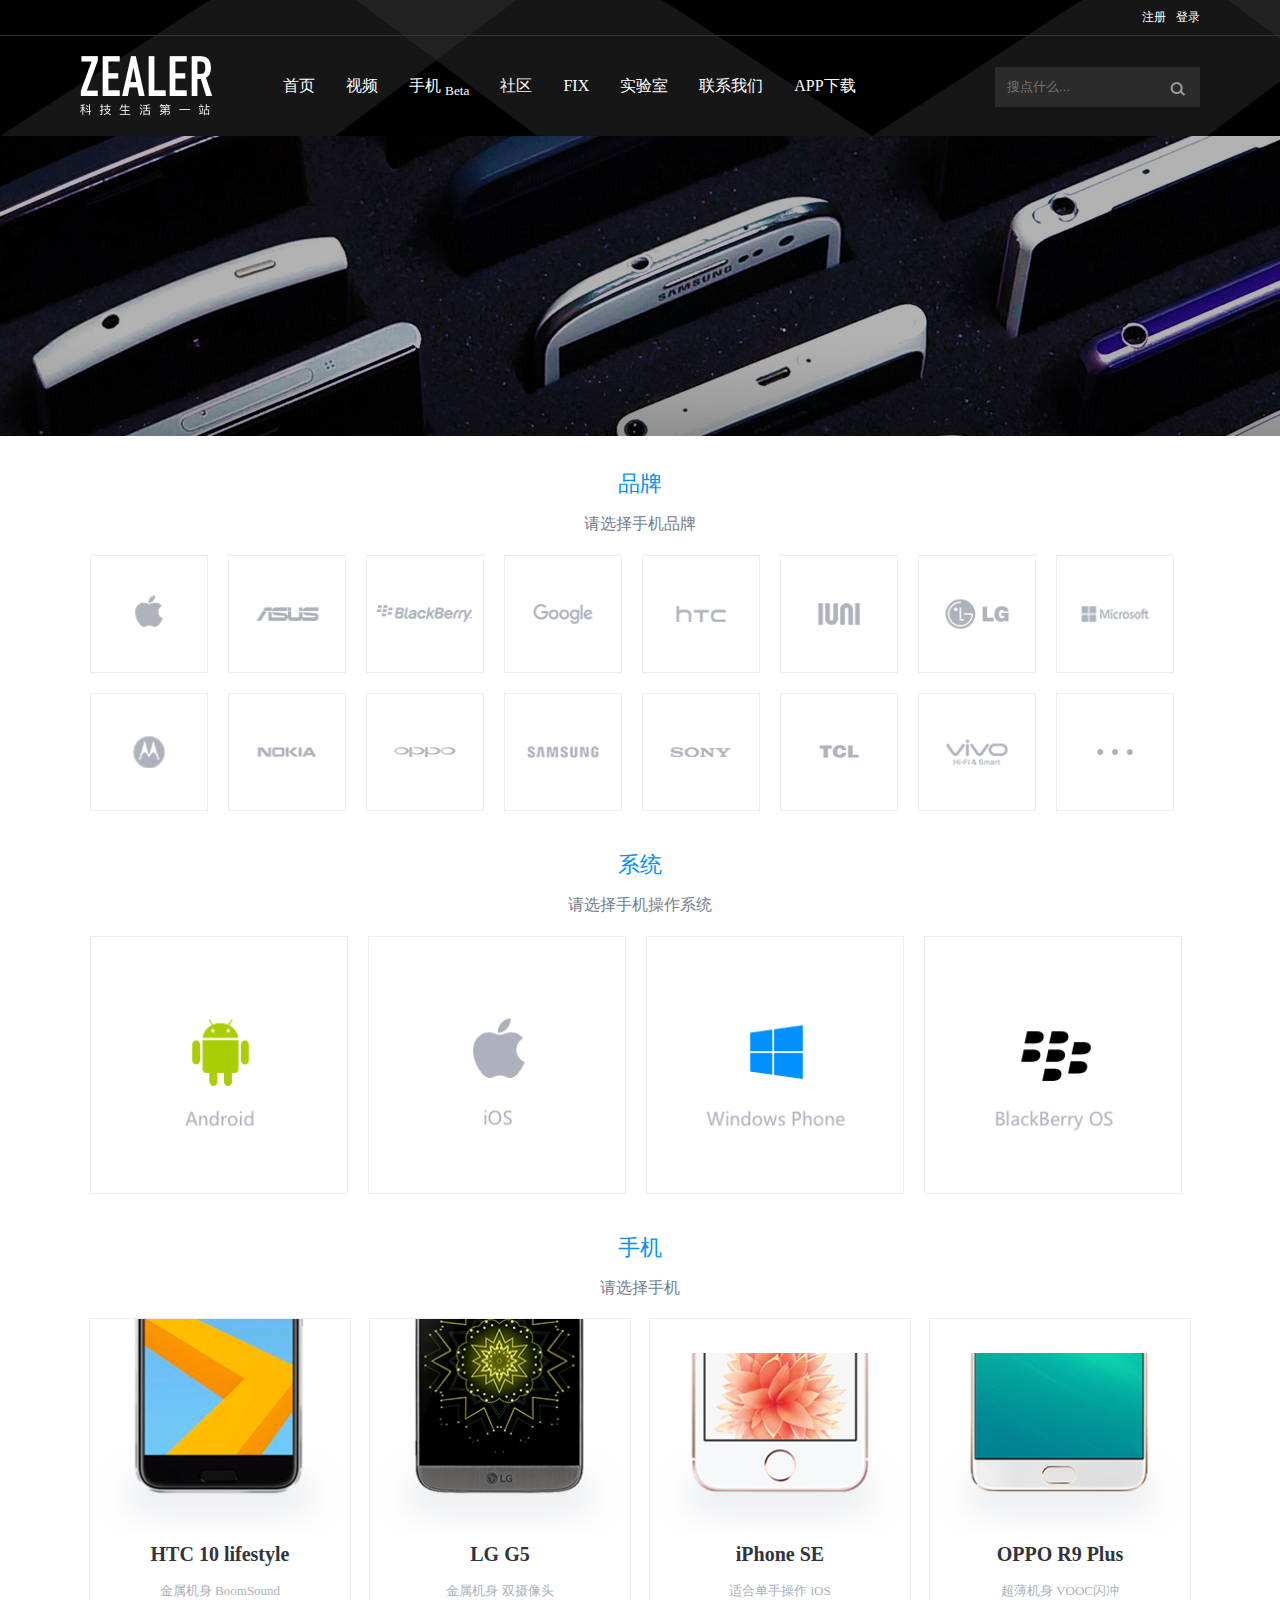
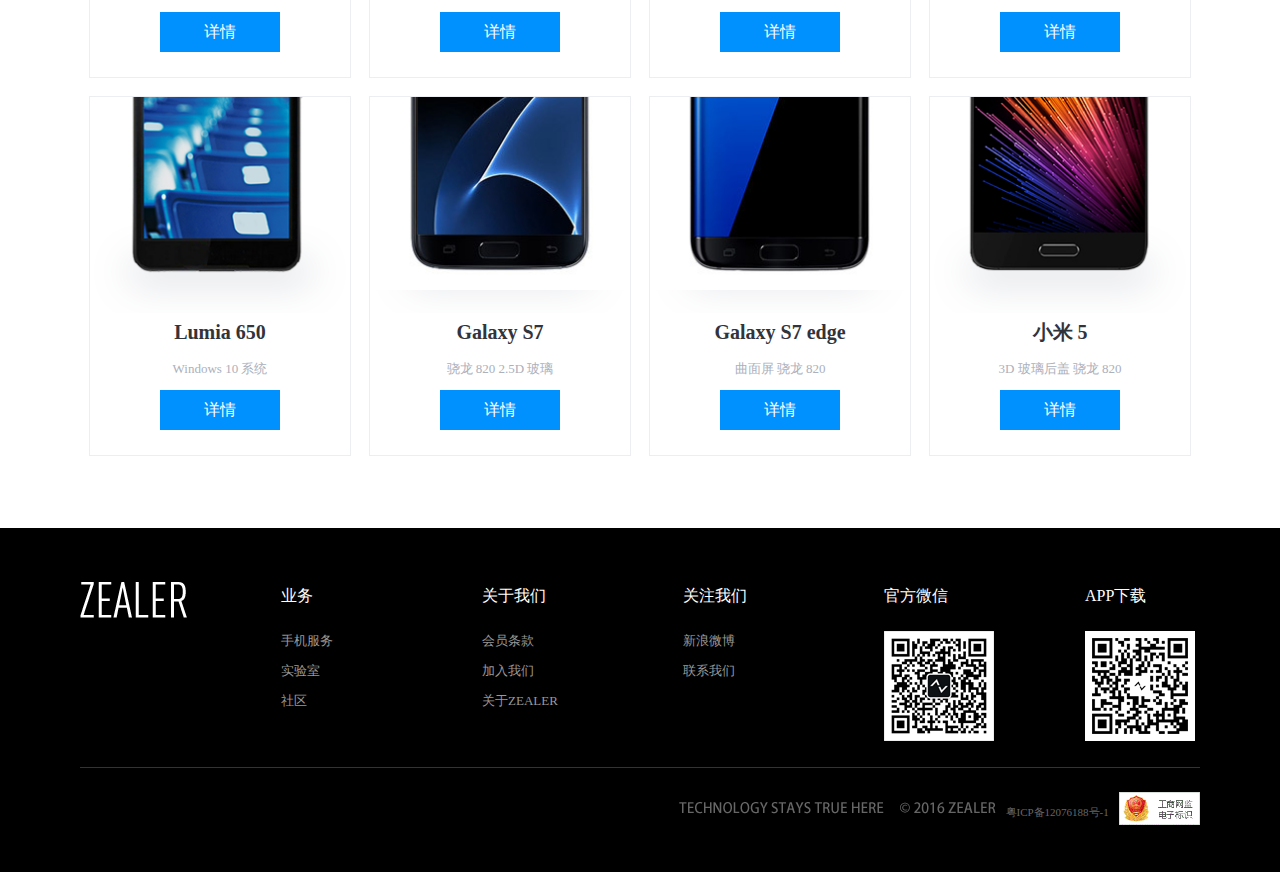
<file: temple/手机Beta.html>
<!DOCTYPE html>
<html>
<head lang="en">
    <meta charset="UTF-8">
    <title>ZEALER测评工具-最全的手机测评数据和参数价格对比中心</title>
    <link rel="stylesheet" href="../css/reset.css"/>
    <link rel="stylesheet" href="../css/style.css"/>
    <link type="text/css" rel="stylesheet" href="../css/imagehover.css"/>
    <link rel="shortcut icon" type="image/x-icon" href="../images/favicon.ico"/>
    <script src="../js/jquery-1.12.3.js"></script>
    <script>
        $(document).ready(function () {
            $(".toTop").css("position", "fixed");
            $(".toTop").css("right", "20px");
            $(".toTop").css("bottom", "20px");

            $(window).scroll(function () {
                var stHeight = $(document).scrollTop();

//                锚点定位
                if (stHeight >= 200) {
                    $(".toTop").slideDown();
//                    $(".toTop").css("display","block");
                } else {
                    $(".toTop").slideUp();
                    $(".toTop").css("display", "none");
                }

//                顶部固定


//                手机动画
                $(".phone_all").mouseenter(function () {
                    $(this).find("img").stop().animate({
                        left: 50,
                        top: 0
                    }, 1000, function () {
                        $(this).stop().animate({
                            left: 30,
                            top: -100
                        }, function () {
                            $(this).stop().animate({
                                left: 20,
                                top: 0
                            }, function () {
                                $(this).stop().animate({
                                    left: -10,
                                    top: -3
                                }, function () {
                                    $(this).stop().animate({
                                        left: 20,
                                        top: 5
                                    }, function () {
                                        $(this).stop().animate({
                                            left: 30,
                                            top: -3
                                        }, function () {
                                            $(this).stop().animate({
                                                left: 40,
                                                top: 5
                                            }, function () {
                                                $(this).stop().animate({
                                                    left: 20,
                                                    top: -5
                                                }, function () {
                                                    $(this).stop().animate({
                                                        left: 0,
                                                        top: 0
                                                    })
                                                })
                                            })
                                        })
                                    })
                                })
                            })
                        })
                    })
                });

                $(".phone_all").mouseleave(function () {

                    $(".phone_all").find("img").stop(true, true);

                });

            })

        })
    </script>
</head>
<body>
<!--定位锚点-->
<a id="Top"></a>

<!--定位锚点-->

<!--bannerTOP开始-->
<div class="top">
    <div class="top_t wrap">
        <a href="#">登录</a>
        <a href="#">注册</a>
    </div>
    <div class="top_m"></div>
    <div class="top_b wrap">
        <a href="#" class="logo"></a>
        <ul class="guide">
            <li><a href="index.html">首页</a></li>
            <li><a href="#">视频</a></li>
            <li><a href="手机Beta.html">手机 <sub>Beta</sub></a></li>
            <li><a href="#">社区</a></li>
            <li><a href="#">FIX</a></li>
            <li><a href="lab.html">实验室</a></li>
            <li><a href="contact.html">联系我们</a></li>
            <li><a href="#">APP下载</a></li>
        </ul>
        <div class="search">
            <input type="text" placeholder="搜点什么..."/>
        </div>
    </div>
</div>

<!--bannerTOP结束-->
<!--banner-->
<div class="banner">
    <img src="../images/banner.png" alt=""/>
</div>
<!--banner-->
<!--品牌部分-->
<div class="wrap brand">
    <p class="name">品牌</p>
    <p class="choose">请选择手机品牌</p>
    <div class="brand_main">
        <figure class="imghvr-zoom-in brand_all ">
            <img src="../images/apple.png">
            <figcaption>
                <img src="../images/appleblue.png">
            </figcaption>
        </figure>
        <figure class="imghvr-zoom-in brand_all ">
            <img src="../images/asus.png">
            <figcaption>
                <img src="../images/asusblue.png">
            </figcaption>
        </figure>
        <figure class="imghvr-zoom-in brand_all ">
            <img src="../images/blackberry.png">
            <figcaption>
                <img src="../images/blackberryblue.png">
            </figcaption>
        </figure>
        <figure class="imghvr-zoom-in brand_all ">
            <img src="../images/google.png">
            <figcaption>
                <img src="../images/googleblue.png">
            </figcaption>
        </figure>
        <figure class="imghvr-zoom-in brand_all ">
            <img src="../images/htc.png">
            <figcaption>
                <img src="../images/htcblue.png">
            </figcaption>
        </figure>
        <figure class="imghvr-zoom-in brand_all ">
            <img src="../images/iuni.png">
            <figcaption>
                <img src="../images/iuniblue.png">
            </figcaption>
        </figure>
        <figure class="imghvr-zoom-in brand_all ">
            <img src="../images/lg.png">
            <figcaption>
                <img src="../images/lgblue.png">
            </figcaption>
        </figure>
        <figure class="imghvr-zoom-in brand_all ">
            <img src="../images/microsoft.png">
            <figcaption>
                <img src="../images/microsoftblue.png">
            </figcaption>
        </figure>
        <figure class="imghvr-zoom-in brand_all ">
            <img src="../images/moto.png">
            <figcaption>
                <img src="../images/motoblue.png">
            </figcaption>
        </figure>
        <figure class="imghvr-zoom-in brand_all ">
            <img src="../images/nokia.png">
            <figcaption>
                <img src="../images/nokiablue.png">
            </figcaption>
        </figure>
        <figure class="imghvr-zoom-in brand_all ">
            <img src="../images/oppo.png">
            <figcaption>
                <img src="../images/oppoblue.png">
            </figcaption>
        </figure>
        <figure class="imghvr-zoom-in brand_all ">
            <img src="../images/samsung.png">
            <figcaption>
                <img src="../images/samsungblue.png">
            </figcaption>
        </figure>
        <figure class="imghvr-zoom-in brand_all ">
            <img src="../images/sony.png">
            <figcaption>
                <img src="../images/sonyblue.png">
            </figcaption>
        </figure>
        <figure class="imghvr-zoom-in brand_all ">
            <img src="../images/tcl.png">
            <figcaption>
                <img src="../images/tclblue.png">
            </figcaption>
        </figure>
        <figure class="imghvr-zoom-in brand_all ">
            <img src="../images/vivo.png">
            <figcaption>
                <img src="../images/vivoblue.png">
            </figcaption>
        </figure>
        <figure class="imghvr-zoom-in brand_all ">
            <img src="../images/....png">
            <figcaption>
                <img src="../images/...blue.png">
            </figcaption>
        </figure>
    </div>
</div>
<!--品牌部分-->
<!--系统-->
<div class="wrap opreation">
    <p class="name">系统</p>
    <p class="choose">请选择手机操作系统</p>
    <div class="opr_main">
        <figure class="imghvr-zoom-in opr_all ">
            <img src="../images/android.png">
            <figcaption>
                <img src="../images/androidblue.png">
            </figcaption>
        </figure>
        <figure class="imghvr-zoom-in opr_all ">
            <img src="../images/ios.png">
            <figcaption>
                <img src="../images/iosblue.png">
            </figcaption>
        </figure>
        <figure class="imghvr-zoom-in opr_all ">
            <img src="../images/wp.png">
            <figcaption>
                <img src="../images/wpblue.png">
            </figcaption>
        </figure>
        <figure class="imghvr-zoom-in opr_all ">
            <img src="../images/bbos.png">
            <figcaption>
                <img src="../images/bbosblue.png">
            </figcaption>
        </figure>


    </div>
</div>
<!--系统-->
<!--手机-->
<div class="wrap phone">
    <p class="name">手机</p>
    <p class="choose">请选择手机</p>
    <div class="phone_main">
        <div class="phone_all">
            <a href="#"><img src="../images/htc10.png" alt="#"/></a>
            <p class="phone_name">HTC 10 lifestyle</p>
            <p class="phone_des">金属机身 BoomSound</p>
            <button>详情</button>
        </div>
        <div class="phone_all">
            <a href="#"><img src="../images/lg%20g5.png" alt="#"/></a>
            <p class="phone_name">LG G5</p>
            <p class="phone_des">金属机身 双摄像头</p>
            <button>详情</button>
        </div>
        <div class="phone_all">
            <a href="#"><img src="../images/iphone%20se.png" alt="#"/></a>
            <p class="phone_name">iPhone SE</p>
            <p class="phone_des">适合单手操作 iOS</p>
            <button>详情</button>
        </div>
        <div class="phone_all">
            <a href="#"><img src="../images/oppo%20r9.png" alt="#"/></a>
            <p class="phone_name">OPPO R9 Plus</p>
            <p class="phone_des">超薄机身 VOOC闪冲</p>
            <button>详情</button>
        </div>
        <div class="phone_all">
            <a href="#"><img src="../images/lumia650.png" alt="#"/></a>
            <p class="phone_name">Lumia 650</p>
            <p class="phone_des">Windows 10 系统</p>
            <button>详情</button>
        </div>
        <div class="phone_all">
            <a href="#"><img src="../images/galaxy%20s7.png" alt="#"/></a>
            <p class="phone_name">Galaxy S7</p>
            <p class="phone_des">骁龙 820 2.5D 玻璃</p>
            <button>详情</button>
        </div>
        <div class="phone_all">
            <a href="#"><img src="../images/galaxy%20s7%20edge.png" alt="#"/></a>
            <p class="phone_name">Galaxy S7 edge</p>
            <p class="phone_des">曲面屏 骁龙 820</p>
            <button>详情</button>
        </div>
        <div class="phone_all">
            <a href="#"><img src="../images/xiaomi5.png" alt="#"/></a>
            <p class="phone_name">小米 5</p>
            <p class="phone_des">3D 玻璃后盖 骁龙 820</p>
            <button>详情</button>
        </div>


    </div>
</div>
<!--手机-->
<!--底部-->
<div class="bottom ">
    <div class="bottom_t wrap">
        <div class="logo"></div>
        <dl>
            <dt>业务</dt>
            <dd><a href="#">手机服务</a></dd>
            <dd><a href="#">实验室</a></dd>
            <dd><a href="#">社区</a></dd>
        </dl>
        <dl>
            <dt>关于我们</dt>
            <dd><a href="#">会员条款</a></dd>
            <dd><a href="#">加入我们</a></dd>
            <dd><a href="#">关于ZEALER</a></dd>
        </dl>
        <dl>
            <dt>关注我们</dt>
            <dd><a href="#">新浪微博</a></dd>
            <dd><a href="#">联系我们</a></dd>
        </dl>
        <dl>
            <dt>官方微信</dt>
            <dd><img src="../images/wechatQR.png" alt="#"/></dd>
        </dl>
        <dl class="app">
            <dt>APP下载</dt>
            <dd><img src="../images/appQR.png" alt="#"/></dd>
        </dl>
    </div>
    <div class="bottom_m wrap"></div>
    <div class="bottom_b wrap">
        <img src="../images/newGovIcon.gif" height="33px" alt="#" class="govicon"/>
        <p><a href="#">粤ICP备12076188号-1 </a></p>
        <img src="../images/global_footer_lisence.png" alt="#" class="license"/>
    </div>
</div>
<!--底部-->

<div class="toTop">
    <a href="#Top"></a>
</div>


</body>
</html>
</file>
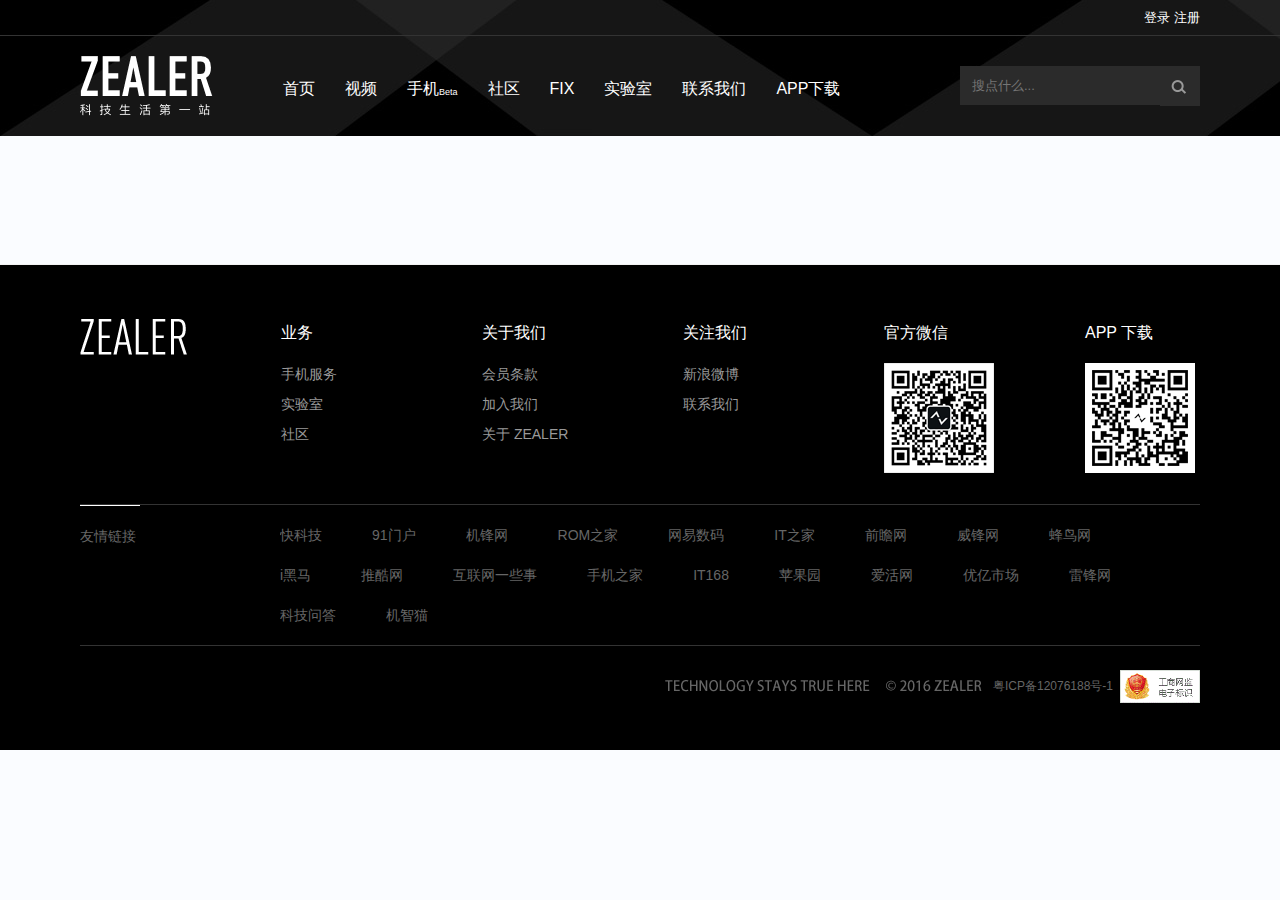
<file: top&floor/bannerTop&Bottom.html>
<!DOCTYPE html>
<html lang="en">
<head>
    <meta charset="UTF-8">
    <title>Title</title>
    <link rel="stylesheet" href="css/globalCommon.css">

    <link rel="shortcut icon" type="image/x-icon" href="favicon.ico" class="ico">
</head>
<body>

<!--bannerTOP开始-->
<div class="global_header bigHead">
    <div class="header_inner clear">

        <div class="account_wrap">
            <div class="header_account clear">

                <div class="inner_login" style="">
                    <a href="javascript:(0);">登录</a>
                    <a class="logoutCss" href="javascript:(0);">注册</a>
                </div>
            </div>
        </div>

        <div class="nav_wrap">
            <a class="inner_logo index_icons" href="javascript:(0)"></a>
            <ul class="inner_nav">
                <li><a class="" href="javascript:(0);">首页</a></li>
                <li><a class="" href="javascript:(0);">视频</a></li>
                <li><a class="" href="javascript:(0);">手机<span class="data_beta">Beta</span></a></li>
                <li><a class="" href="javascript:(0);" target="_blank">社区</a></li>
                <li><a class="" href="javascript:(0);" target="_blank">FIX</a></li>
                <li><a class="" href="javascript:(0);" target="_blank">实验室</a></li>
                <li><a href="javascript:(0);" class="header_contactUs" target="_blank" rel="nofollow">联系我们</a></li>
                <li class="app_download">APP下载
                    <div class="app_area">
                        <div class="area_wrap clear">
                            <div class="area_left">
                                <div class="qr_wrap">
                                    <a href="javascript:(0);" target="_blank">立即下载安卓版</a>
                                </div>
                            </div>
                            <img class="area_right" src="images/phone.png">
                        </div>
                    </div>
                </li>
            </ul>
            <div class="header_search clear">
                <input class="head_searchInput" placeholder="搜点什么...">
                <div class="index_icons head_searchIcon" data-type="video"></div>
            </div>
        </div>

    </div>
</div>
<!--bannerTOP结束-->

<!--bannerBottom开始-->
<div class="global_footer">
    <div class="footer_inner">
        <div class="inner_link clear">
            <dl>
                <img src="images/logo_footer.png">
            </dl>
            <dl>
                <dt>业务</dt>
                <dd>
                    <a href="javascript:(0)" rel="nofollow">手机服务</a>
                    <a href="javascript:(0)" rel="nofollow">实验室</a>
                    <a href="javascript:(0)" rel="nofollow">社区</a>
                </dd>
            </dl>
            <dl>
                <dt>关于我们</dt>
                <dd>
                    <a href="javascript:(0)" rel="nofollow">会员条款</a>
                    <a href="javascript:(0)" rel="nofollow">加入我们</a>
                    <a href="javascript:(0)" rel="nofollow">关于 ZEALER</a>
                </dd>
            </dl>
            <dl class="footer_follow">
                <dt>关注我们</dt>
                <dd>
                    <a href="javascript:(0)" target="_blank" rel="nofollow">新浪微博</a>
                    <a href="javascript:(0)" rel="nofollow">联系我们</a>
                </dd>
            </dl>
            <dl class="footer_wechat">
                <dt>官方微信</dt>
                <dd class="wechat_img"></dd>
            </dl>
            <dl class="footer_appDownload">
                <dt>APP 下载</dt>
                <dd class="app_img"></dd>
            </dl>
        </div>

        <div class="inner_tag clear">
            <div>
                <ul><span>友情链接</span></ul>
            </div>
            <div class="inner_tag_seolink">
                <ul>
                    <li>
                        <a href="javascript:(0)" target="_blank">
                            快科技</a>
                    </li>
                    <li>
                        <a href="javascript:(0)" target="_blank">
                            91门户</a>
                    </li>
                    <li>
                        <a href="javascript:(0)" target="_blank">
                            机锋网</a>
                    </li>
                    <li>
                        <a href="javascript:(0)" target="_blank">
                            ROM之家</a>
                    </li>
                    <li>
                        <a href="javascript:(0)" target="_blank">
                            网易数码</a>
                    </li>
                    <li>
                        <a href="javascript:(0)" target="_blank">
                            IT之家</a>
                    </li>
                    <li>
                        <a href="javascript:(0)" target="_blank">
                            前瞻网</a>
                    </li>
                    <li>
                        <a href="javascript:(0)" target="_blank">
                            威锋网</a>
                    </li>
                    <li>
                        <a href="javascript:(0)" target="_blank">
                            蜂鸟网</a>
                    </li>
                    <li>
                        <a href="javascript:(0)" target="_blank">
                            i黑马</a>
                    </li>
                    <li>
                        <a href="javascript:(0)" target="_blank">
                            推酷网</a>
                    </li>
                    <li>
                        <a href="javascript:(0)" target="_blank">
                            互联网一些事</a>
                    </li>
                    <li>
                        <a href="javascript:(0)" target="_blank">
                            手机之家</a>
                    </li>
                    <li>
                        <a href="javascript:(0)" target="_blank">
                            IT168</a>
                    </li>
                    <li>
                        <a href="javascript:(0)" target="_blank">
                            苹果园</a>
                    </li>
                    <li>
                        <a href="javascript:(0)" target="_blank">
                            爱活网</a>
                    </li>
                    <li>
                        <a href="http://www.eoemarket.com/" target="_blank">
                            优亿市场</a>
                    </li>
                    <li>
                        <a href="javascript:(0)" target="_blank">
                            雷锋网</a>
                    </li>
                    <li>
                        <a href="javascript:(0)" target="_blank">
                            科技问答</a>
                    </li>
                    <li>
                        <a href="javascript:(0)" target="_blank">
                            机智猫</a>
                    </li>
                </ul>
            </div>
        </div>

        <div class="footer_message">
            <div class="footer_pcMsg clear">
                <div class="inner_copyr">
                    <img class="inner_lisense" src="images/global_footer_lisence.png">
                    <span class="inner_no"><a href="javascript:(0);" target="_blank" rel="nofollow">粤ICP备12076188号-1</a>&nbsp;</span>
							<span class="inner_img">
<a href="javascript:(0);" target="_blank" rel="nofollow">
    <img src="images/newGovIcon.gif" title="深圳市市场监督管理局企业主体身份公示" alt="深圳市市场监督管理局企业主体身份公示"
         style="border-width:0px;border:hidden; border:none;" border="0" height="33" width="80">
</a>
</span>
                </div>
            </div>

            <div class="footer_mMsg">
                <div class="mMsg_slogen"></div>
                <div>© 2016 ZEALER | 粤ICP备12076188号-1</div>
            </div>
        </div>
    </div>
</div>
<!--bannerBottom结束-->


</body>
</html>
</file>
<file: css/index01.css>
@charset "UTF-8";

body{
  background-color: #123456;

}

.spinner {
  margin: 21.5% auto;
  width: 100px;
  height: 100px;
  position: relative;
}
 
.container1 > div, .container2 > div, .container3 > div {
  width: 27px;
  height: 27px;
  background-color: #67CF22;
 
  border-radius: 100%;
  position: absolute;
  -webkit-animation: bouncedelay 1.2s infinite ease-in-out;
  animation: bouncedelay 1.2s infinite ease-in-out;
  -webkit-animation-fill-mode: both;
  animation-fill-mode: both;
}
 
.spinner .spinner-container {
  position: absolute;
  width: 100%;
  height: 100%;
}
 
.container2 {
  -webkit-transform: rotateZ(45deg);
  transform: rotateZ(45deg);
}
 
.container3 {
  -webkit-transform: rotateZ(90deg);
  transform: rotateZ(90deg);
}
 
.circle1 { top: 0; left: 0; }
.circle2 { top: 0; right: 0; }
.circle3 { right: 0; bottom: 0; }
.circle4 { left: 0; bottom: 0; }
 
.container2 .circle1 {
  -webkit-animation-delay: -1.1s;
  animation-delay: -1.1s;
}
 
.container3 .circle1 {
  -webkit-animation-delay: -1.0s;
  animation-delay: -1.0s;
}
 
.container1 .circle2 {
  -webkit-animation-delay: -0.9s;
  animation-delay: -0.9s;
}
 
.container2 .circle2 {
  -webkit-animation-delay: -0.8s;
  animation-delay: -0.8s;
}
 
.container3 .circle2 {
  -webkit-animation-delay: -0.7s;
  animation-delay: -0.7s;
}
 
.container1 .circle3 {
  -webkit-animation-delay: -0.6s;
  animation-delay: -0.6s;
}
 
.container2 .circle3 {
  -webkit-animation-delay: -0.5s;
  animation-delay: -0.5s;
}
 
.container3 .circle3 {
  -webkit-animation-delay: -0.4s;
  animation-delay: -0.4s;
}
 
.container1 .circle4 {
  -webkit-animation-delay: -0.3s;
  animation-delay: -0.3s;
}
 
.container2 .circle4 {
  -webkit-animation-delay: -0.2s;
  animation-delay: -0.2s;
}
 
.container3 .circle4 {
  -webkit-animation-delay: -0.1s;
  animation-delay: -0.1s;
}
 
@-webkit-keyframes bouncedelay {
  0%, 80%, 100% { -webkit-transform: scale(0.0) }
  40% { -webkit-transform: scale(1.0) }
}
 
@keyframes bouncedelay {
  0%, 80%, 100% {
    transform: scale(0.0);
    -webkit-transform: scale(0.0);
  } 40% {
    transform: scale(1.0);
    -webkit-transform: scale(1.0);
  }
}
</file>
<file: css/globalCommon.css>
@charset "UTF-8";

/*初始化开始*/

body, ul, dl, dd, p, h1, h2, h3, hr, form, input, textarea, select {
    margin: 0;
    padding: 0;
    -webkit-font-smoothing: antialiased
}

li {
    list-style: none
}

h2 {
    font-weight: 400
}

h3 {
    font-weight: 400
}

img {
    border: 0
}

body {
    position: relative;
    font-size: 13px;
    color: #333;
    background: #fafcff;
    line-height: 1.7;
    font-family: "Helvitica Neue", Helvitica, Arial, "Hiragino Sans GB", "Microsoft YaHei", "Arial Regular", "Microsoft JhengHei", sans-serif;
    max-width: 100%;
    overflow-x: hidden
}

.clear {
    zoom: 1
}

.clear:after {
    content: ".";
    display: block;
    height: 0;
    visibility: hidden;
    clear: both;
    overflow: hidden
}

.wrap {
    width: 100%;
    margin: 136px auto 0;
    position: relative;
    z-index: 1
}

textarea, input {
    border: 1px solid #e5e6e8;
    border-radius: 2px;
    outline: 0;
    padding: 12px;
    font-size: 13px
}

textarea:focus, input:focus {
    border: 1px solid #abb0bc
}

table {
    border: 0;
    margin: 0;
    border-collapse: collapse;
    border-spacing: 0
}

button {
    width: 120px;
    height: 40px;
    line-height: 40px;
    font-size: 16px;
    border: 0;
    padding: 0;
    text-align: center;
    background: #111;
    color: #fff;
    cursor: pointer
}

blockquote {
    color: #999;
    border-left: 1px solid #d5d5d5;
    margin: 0 0 0 5px;
    padding: 0 0 0 9px
}

textarea {
    background: 0;
    outline: 0;
    resize: none;
    line-height: 16px
}

input {
    outline: 0
}

a {
    color: #333;
    text-decoration: none
}

.zealer {
    color: #1763a7;
    font-weight: 400
}

/*初始化结束*/

/*bannerTop开始*/
.index_icons {
    background: url(../images/index_icons.png) no-repeat;
}

.global_header {
    width: 100%;
    background: url(../images/header_bg.jpg);
    opacity: 1;
    /*position: fixed;*/
    position: relative;
    top: 0;
    z-index: 10;
    -webkit-font-smoothing: antialiased;
    height: 136px;
    line-height: 60px
}

.inner_login a {
    color: #ffffff;
}

.global_header.smallHead {
    height: 40px;
    line-height: 40px;
    position: relative
}

.global_header.smallHead .header_inner .inner_account .sms_list {
    margin-top: -20px
}

.global_header.smallHead .header_inner .inner_logo {
    display: none
}

.global_header.smallHead .header_inner .header_contactUs, .global_header.smallHead .header_inner .app_download {
    display: none
}

.global_header.smallHead .header_inner .sms_inform .account_list {
    top: 40px
}

.global_header .account_wrap {
    height: 35px;
    line-height: 35px;
    border-bottom: 1px solid #333
}

.global_header .account_wrap .header_account {
    max-width: 1120px;
    margin: 0 auto
}

.global_header .account_search {
    width: 35px;
    height: 35px;
    display: none;
    float: left;
    background-position: 11px -95px;
    cursor: pointer
}

.global_header .account_nav {
    float: left;
    display: none
}

.global_header .account_nav li {
    float: left;
    margin-right: 22px
}

.global_header .account_nav li a {
    color: #fff
}

.global_header .nav_wrap {
    max-width: 1120px;
    margin: 0 auto
}

.global_header .header_search {
    float: right;
    margin-top: 30px;
    font-size: 14px;
    color: #666
}

.global_header .header_search input {
    float: left;
    background-color: #2b2b2b;
    color: #fff;
    border: 0;
    border-radius: 0
}

.global_header .header_search .head_searchIcon {
    width: 40px;
    height: 40px;
    float: right;
    background-color: #2b2b2b;
    background-position: 11px -91px;
    cursor: pointer
}

.global_header .header_inner {
    width: 100%;
    margin: 0 auto;
    font-size: 13px;
    color: #fff
}

.global_header .header_inner .inner_logo {
    width: 133px;
    height: 60px;
    float: left;
    margin-top: 20px;
    margin-right: 70px
}

.global_header .header_inner .inner_nav {
    margin-top: 23px;
    font-size: 16px;
    float: left;
    text-align: center
}

.global_header .header_inner .inner_nav li {
    color: #fff;
    float: left;
    margin-right: 30px
}

.global_header .header_inner .inner_nav li a {
    color: #fff
}

.global_header .header_inner .inner_nav li.app_download {
    cursor: default;
    margin-right: 0
}

.global_header .header_inner .inner_nav .data_beta {
    position: relative;
    bottom: -1px;
    font-size: 9px
}

.global_header .header_inner .inner_nav .app_area {
    display: none;
    width: 100%;
    position: absolute;
    left: 0;
    height: 500px;
    background-color: #000;
    margin-top: 17px
}

.global_header .header_inner .inner_nav .app_area .area_wrap {
    height: 466px;
    width: 1120px;
    margin: 0 auto;
    margin-top: 34px
}

.global_header .header_inner .inner_nav .app_area .area_wrap .area_left {
    float: left;
    margin-top: 64px
}

.global_header .header_inner .inner_nav .app_area .area_wrap .qr_wrap {
    position: relative;
    width: 336px;
    height: 335px;
    background: url(../images/qr.png) no-repeat;
}

.global_header .header_inner .inner_nav .app_area .area_wrap .qr_wrap a {
    display: inline-block;
    position: absolute;
    bottom: 0;
    right: 0;
    background: #fff;
    color: #333;
    letter-spacing: 1px;
    font-size: 20px;
    width: 180px;
    height: 40px;
    line-height: 40px;
    text-align: center;
    border-radius: 4px
}

.global_header .header_inner .inner_nav .app_area .area_wrap .area_right {
    float: right
}

.global_header .header_inner .inner_login {
    float: right
}

/*bannerTop结束*/

/*bannerBottom开始*/
.global_footer {
    /*margin-top: 10%;*/
    width: 100%;
    height: 100%;
    background: #000;
    border-top: 1px solid #f2f2f2;
    overflow: hidden;
    -webkit-font-smoothing: antialiased
}

.global_footer .footer_inner {
    width: 100%;
    margin: 0 auto;
    position: relative
}

.global_footer .footer_inner .inner_link {
    width: 1120px;
    height: 239px;
    margin: 0 auto;
    border-bottom: 1px solid #333
}

.global_footer .footer_inner .inner_link dl {
    width: 111px;
    margin-right: 90px;
    text-align: left;
    margin-top: 54px;
    float: left
}

.global_footer .footer_inner .inner_link dl.footer_appDownload {
    margin-right: 0
}

.global_footer .footer_inner .inner_link dl dt {
    font-size: 16px;
    color: #fff
}

.global_footer .footer_inner .inner_link dl dd {
    margin-top: 7px;
    position: relative
}

.global_footer .footer_inner .inner_link dl dd a {
    display: block;
    height: 30px;
    font-size: 14px;
    line-height: 43px;
    color: #999
}

.global_footer .footer_inner .inner_link .wechat_img {
    height: 123px;
    background: url(../images/wechatQR.png) no-repeat 0 10px
}

.global_footer .footer_inner .inner_link .app_img {
    height: 123px;
    background: url(../images/appQR.png) no-repeat 0 10px
}

.global_footer .footer_message {
    width: 100%;
    height: 80px
}

.global_footer .footer_message .footer_pcMsg {
    max-width: 1120px;
    margin: 0 auto
}

.global_footer .footer_message .footer_mMsg {
    display: none
}

.global_footer .footer_message .inner_copyr {
    text-align: right;
    margin: 24px auto;
    color: #abb0bc
}

.global_footer .footer_message .inner_copyr .inner_lisense {
    position: relative;
    top: 2px
}

.global_footer .footer_message .inner_copyr .inner_no {
    display: inline-block;
    margin-left: 7px;
    font-size: 12px
}

.global_footer .footer_message .inner_copyr .inner_no a {
    color: #666
}

.global_footer .footer_message .inner_copyr .inner_img {
    display: inline-block;
    vertical-align: middle
}

.global_footer .footer_message .inner_copyr .inner_img a {
    display: block;
    line-height: 0
}

.inner_tag {
    width: 1120px;
    margin: 0 auto;
    text-align: left;
    overflow: hidden;
    border-bottom: 1px solid #333
}

.inner_tag .inner_tag_seolink {
    float: right;
    width: 920px
}

.inner_tag div {
    width: 200px;
    float: left;
    overflow: hidden
}

.inner_tag ul {
    list-style: none;
    padding: 10px 0;
    overflow: hidden
}

.inner_tag ul li, .inner_tag ul span {
    width: auto;
    height: 20px;
    margin: 10px 50px 10px 0;
    float: left;
    font-size: 14px;
    color: #666;
    line-height: 20px
}

.inner_tag ul li a, .inner_tag ul span a {
    color: #666
}

.inner_tag ul span {
    border-top: 1px solid #fff;
    display: inline-block;
    padding-top: 20px;
    position: relative;
    top: -20px;
    width: 60px
}

/*bannerBottom结束*/


/*返回顶部开始*/
.side-btn {
    width: 40px;
    height: 40px;
    position: fixed;
    bottom:-90px;
    overflow: hidden;
    /*bottom: 70px;*/
    right: 20px;
    cursor: pointer;
    z-index: 20;
    opacity:0;
}
.side-btn .toUp {
    width: 40px;
    height: 40px;
    position: fixed;
    background: url(../images/footer_up.png) no-repeat;
}
/*返回顶部结束*/
</file>
<file: css/slider.css>
@charset "UTF-8";


.slider_container ul {
    list-style: none outside none;
    padding-left: 0;
    margin: 0;
}

.slider_container .demo .item {
    margin-bottom: 60px;
}

.slider_container .content-slider li {
    background-color: #ed3020;
    text-align: center;
    color: #FFF;
}

.slider_container .content-slider h3 {
    margin: 0;
    padding: 70px 0;
}

.slider_container .demo {
    width: 100%;
}

.slider_container .lSPager {
    margin-left: 50%;
}
</file>
<file: css/banner.css>
@charset "UTF-8";
/*深度好文开始*/
/*左手边*/
.plus_artWrap {
    background: #fff
}

.plus_article {
    width: 1120px;
    margin: 0 auto;
    padding-top: 50px;
    padding-bottom: 50px
}

.plus_article .art_left {
    width: 836px;
    float: left;
    border-bottom: 1px solid #eff0f1;
}

.plus_article .art_left .article_item {
    float: left;
    width: 388px;
    border-top: 1px solid #eff0f1;
    padding-bottom: 29px;
    padding-top: 29px;
    margin-right: 20px;
}

.plus_article .art_left .article_title {
    margin-bottom: 12px;
    font-size: 18px;
}

.article_title h3 {
    font-weight: 400;
}

.plus_article .art_left img {
    float: left;
    overflow: auto;
    margin-right: 15px;
}

.plus_article .art_left .article_total {
    float: right;
    display: block;
    margin-top: 15px;
    font-size: 13px;
    line-height: 14px;
    color: #999;
}

/*右手边*/
.plus_article .art_right {
    float: right;
}

/*深度好文结束*/

/*实验室开始*/

#main_lab {
    width: 100%;
    background: #f7f7f7;
    padding-top: 25px
}

#main_lab .lab_wrap {
    max-width: 1120px;
    margin: 0 auto
}

.wrap_title .title_tab {
    display: inline-block;
    font-size: 14px;
    float: left;
    overflow: hidden;
    max-width: 940px;
    height: 62px;
    line-height: 62px;
    margin-left: 3%;
}

.wrap_title .title_tab a {
    font-size: 14px;
    color: #575d6a;
    margin-right: 20px
}

#main_lab .lab_list {
    padding-bottom: 10px
}

#main_lab .title_name {
    float: left;

}

.wrap_title .title_name h2 {
    height: 62px;
    line-height: 62px;
    font-size: 24px;
    text-decoration: none;
    color: #31343b;
    font-weight: 400;
}

.lab_list li {
    width: 49%;
    float: left;
    position: relative
}

.lab_list li a {
    width: 100%;
    height: auto;
    display: inline-block;
    overflow: hidden
}

.lab_list li a img {
    width: 100%;
    height: auto
}

.lab_list li a .list_cover {
    width: 550px;
    height: 240px;
    background: #000;
    opacity: 0;
    filter: alpha(opacity=0);
    position: absolute;
    top: 0;
    left: 0;
}

.lab_list li a .left_line {
    width: 30px;
    height: 1px;
    background: #fff;
    position: absolute;
    top: 118px;
    left: 43px;
    opacity: 0;
    filter: alpha(opacity=0);
}

.lab_list li a .right_line {
    width: 30px;
    height: 1px;
    background: #fff;
    position: absolute;
    top: 118px;
    right: 43px;
    opacity: 0;
    filter: alpha(opacity=0);
}

.lab_list li a .list_play {
    width: 550px;
    height: 240px;
    font-size: 20px;
    line-height: 240px;
    text-align: center;
    color: #fff;
    position: absolute;
    top: 20px;
    left: 0;
    opacity: 0;
    filter: alpha(opacity=0);
}

.lab_list li h3 {
    text-align: center;
    font-size: 16px;
    height: 56px;
    line-height: 56px;
    color: #31343b
}

/*实验室结束*/

/*测评工具开始*/
.test {
    height: 645px;
    width: 1120px;
    margin: 0 auto;
}

.test h2 {
    font-size: 25px;
    margin: 37px 0 20px 0;
}

.test .test-left {
    height: 502px;
    width: 760px;
    float: left;
}

/*.test .test-left ul{*/
/*position: relative;*/
/*}*/
.test .test-left li {
    height: 240px;
    width: 360px;
    float: left;
    border: 1px solid #ECEEF1;
    margin: 0 18px 18px 0;
    text-align: center;
    cursor: pointer;
    position: relative;
    overflow: hidden;
}

.test .test-left img {
    width: 260px;
    height: 200px;
    position: absolute;
    top: -3px;
    left: 50px;
}

.test-left li a {
    display: block;
    color: #000;
    height: 30px;
    text-decoration: none;
    cursor: text;
    position: absolute;
    bottom: 0;
    left: 130px;
}

.test-left li a:hover {
    font-size: 20px;
    font-weight: 900;
    color: deepskyblue;
}

.test .test-right {
    width: 360px;
    height: 500px;
    border: 1px solid #ECEEF1;
    float: right;
    margin-left: -2px;
}

.test .test-right .choose-pic {
    border-left: 4px solid #008CFF;
    margin-top: 20px;
    height: 20px;
    font-size: 18px;
    padding-left: 20px;
    line-height: 20px;
}

.test .test-right img {
    margin-left: 100px;
    height: 169px;
    width: 160px;
    cursor: pointer;
}

.test .test-right .choose-brand {
    margin-top: 36px;
    color: #ABB0BC;
    font-size: 12px;
    padding-left: 10px
}

.test .test-right select {
    width: 320px;
    height: 40px;
    margin: 16px;
    display: none;
    /*appearance:none;*/
    /*-moz-appearance:none; /!* Firefox *!/*/
    /*-webkit-appearance:none; /!* Safari 和 Chrome *!/*/
}

.test .test-right .zero,
.test .test-right .one {
    display: block;
}

.test .test-right input {
    width: 320px;
    height: 40px;
    font-size: 16px;
    margin-left: 11px;
    line-height: 20px;
    font-family: "微软雅黑";
    color: #ffffff;
    background-color: #008CFF;
    border: none;
    cursor: pointer;
}

.test .test-right option {
    width: 280px;
    height: 50px;
}

/*测评工具结束*/
</file>
<file: lab/css/index.css>
@charset "UTF-8";

/*css 初始化 */
html, body, ul, li, ol, dl, dd, dt, p, h1, h2, h3, h4, h5, h6, form, fieldset, legend, img {
    margin: 0;
    padding: 0;
}

fieldset, img, input, button {
    border: none;
    padding: 0;
    margin: 0;
    outline-style: none;
}

ul, ol {
    list-style: none;
}
a {
    text-decoration: none;
   }

.wrap {
    width: 1120px;
    margin: 0 auto;
}

/*header部分开始*/
#lab_header {
    width: 100%;
    height: 60px;
    background-color: #000;
    opacity: 0.5;
    position: fixed;
    z-index: 100;
}

#header_log {
    width: 128px;
    height: 22px;
    background: url("../images/header_logo.png") no-repeat 0 0;
    margin: 18px 0 0 16px;
    z-index: 101;
    float: left;
}
/*#abc {*/
    /*opacity: 1;*/
/*}*/
#header_nav {
    height: 60px;
    float: right;
    background-color: #000;
    opacity: 1;
    /*z-index: 120;*/
}
#header_nav li {
    width: 60px;
    height: 60px;
    line-height: 60px;
    float: left;
    z-index: 101;
    text-align: center;
}
#header_nav li a {
    display: block;
    width: 60px;
    height: 60px;
    color: #fff;
    font-size: 14px;
    opacity: 1;
}

.active{
    background-color: #1763A7;
}

/*header部分结束*/



/*轮播图部分开始*/

#lab_slider {
    width: 1349px;
    height: 613px;
    margin: 0 auto;
    position: relative;

}
.slider_show {
    width:  1349px;
    height: 613px;
    position: relative;
    overflow: hidden;
}
#lab_slider img {
    width: 1349px;
    height: 615px;
}

.slider_show ul {
    position: absolute;
    left: 0;
    top: 0;
    width: 600%;
}
.slider_show ul li{

    float: left;
    position: relative;
}

#lab_slider .slider_title {
    width: 834px;
    height: 138px;
    background: url("../images/imgesTitle.png") no-repeat 0 -40px ;
    position: absolute;
    top: 50%;
    left: 300px;
    z-index: 99;
    text-align: center;
}
#lab_slider .tow {
    background: url("../images/imgesTitle.png")  no-repeat  0  -240px ;
}
#lab_slider .three {
    background: url("../images/imgesTitle.png")  no-repeat  0  -384px ;
}

#lab_slider .four {
    height: 213px;
    background: url("../images/imgesTitle.png")  no-repeat  0  -610px ;
}

.slider_show ol {
    position: absolute;
    right: 648px;
    bottom: 32px;
    line-height: 20px;
    text-align: center;
}
.slider_show ol li {
    float: left;
    width: 6px;
    height: 6px;
    background: url("../images/imgesTitle.png") no-repeat -72px -778px;
    margin-left: 10px;
    cursor: pointer;
}
.slider_show ol li.current {
    background: url("../images/imgesTitle.png") no-repeat -66px -778px;
}

#arr span {
    width: 33px;
    height: 62px;
    line-height: 62px;
    position: absolute;
    top: 50%;
    margin-top: -20px;
    background: url("../images/imgesTitle.png") no-repeat  0 -778px;
    cursor: pointer;
    text-align: center;
}
#arr #left {
    left: 60px;
}
#arr #right {
    background: url("../images/imgesTitle.png") no-repeat  -33px -778px;
    right: 60px;
}


#lab_slider .slider_tip{
    width: 17px;
    height: 8px;
    margin-left: -9px;
    background: url("../images/imgesTitle.png") no-repeat -78px -778px;
    /*background-color: red;*/
    position: absolute;
    bottom: 16px;
    left: 50%;
}

/*轮播图部分结束*/
</file>
<file: css/base.css>
@charset "UTF-8";

body, ul, dl, dd, p, h1, h2, h3, form, input, textarea, select {
    margin: 0;
    padding: 0;
    font-weight: 400;
}

li {
    list-style: none; /*清除列表风格*/
}

div {
    display: block;
}

body {
    background-color: #E2E5E7;
}

.clearfix:before, .clearfix:after {
    content: "";
    display: table;
}

.clearfix:after {
    clear: both;
}

.clearfix {
    *zoom: 1; /*IE/7/6*/
}

.wrap {
    width: 1000px;
    margin: 0 auto;
    overflow: hidden;
}

ul {
    width: 1020px;
    margin-top: 7px;

}

li {
    float: left;
    position: relative;
    overflow: hidden;
}

.mout a {
    width: 100%;
    height: 100%;
    display: inline-block;
}

.mout li {
    width: 245px;
    height: 245px;
    float: left;
    margin-right: 7px;
    overflow: hidden;
    position: relative;
    text-align: center;
    background: #000;
}

.mout li img {
    width: 245px;
    height: 245px;
    position: relative;
}


.mout li a .mask {
    width: 100%;
    height: 100%;
    position: absolute;
    z-index: 11;
    background-color: #000;
    display: block;
    opacity: .4;
}

/*.pic_title {*/
/*width: 100%;*/
/*height: 100%;*/
/*background: #000;*/
/*position: absolute;*/
/*z-index: 10;*/
/*opacity: .4;*/
/*}*/

ul li img {
    position: relative;
    top: 0;
}

li .pic_title {
    width: 238px;
    color: #fff;
    font-size: 18px;
    line-height: 20px;
    position: absolute;
    left: 50%;
    bottom: 16px;
    margin-left: -116px;
    z-index: 11;
    text-align: center;
}

.content_present {
    width: 100%;
    height: 424px;
    padding-top: 25px;
    background: url("../images/detail.png");
}

.content_present li {
    width: 330px;
    height: 176px;
    margin-top: 16px;
    /*background-color: yellow;*/
}

.content_present span {
    width: 140px;
    height: 115px;
    background: url("../images/icon.png") no-repeat 0 0;
    display: inline-block;
    float: left;
    /*margin: 26px 19px 0 8px;*/
}

.content_present h3 {
    width: 172px;
    color: #1763a7;
    font-size: 24px;
    line-height: 22px;
    margin-top: 38px;
    margin-bottom: 20px;
    float: left;
}

.content_present p {
    width: 172px;
    font-size: 16px;
    line-height: 18px;
    float: left;
    color: #575d6a;
}

.content_show {
    width: 100%;
    text-align: center;
}

.content_room {
    padding-top: 188px;
    width: 100%;
    height: 312px;
    position: relative;
    z-index: 1;
    background: url("../images/consult.png");
    color: #fff;
}

.content_room p {
    display: block;
    font-size: 14px;
    line-height: 24px;
    font-weight: 400;
    color: #fff;
    font-family: 微软雅黑;
}

.content_room a {
    display: block;
    width: 128px;
    height: 46px;
    font-size: 18px;
    line-height: 46px;
    text-decoration: none;
    /*background-color: red;*/
    border: 1px solid #fff;
    margin: 20px auto 0;
    color: #fff;
    border-radius: 3px;
    font-family: 微软雅黑;
}

.content_room a:hover {
    background-color: #A8A8B7;
}

.content_data {
    width: 100%;
    height: 500px;
    background: url("../images/data.png");

    color: #fff;
}

.content_data .data_each p {
    width: 170px;
    line-height: 18px;
    text-align: center;
    font-size: 18px;
    display: block;
    padding-left: 35px;
}

.content_data .data_each h3 {
    /*display: block;*/
    font-size: 50px;
    font-family: "微软雅黑";
}

.content_data li {
    display: inline-block;
    height: 400px;
    width: 250px;
    text-align: center;
    margin-top: 100px;

}

.content_data li span {
    width: 132px;
    height: 148px;
    display: inline-block;
    background: url("../images/icon.png") no-repeat;
    margin: 17px 0 22px;
}

.content_data .data_each {
    width: 1010px;
}

.content_consult {
    width: 100%;
    height: 312px;
    background: url("../images/c2.png");
    text-align: center;
    color: #1763A7;
    margin-bottom: 35px;
    position: relative;
}

.content_consult p {
    color: #1763A7;
    font-family: 微软雅黑;
    position: relative;

}

.content_consult .consult_detail {
    border: 1px solid #1763A7;
    color: #1763A7;
    font-weight: 600;
    font-size: 18px;
    font-family: 微软雅黑;

}

.content_consult .consult_detail:active {
    color: #ffffff;
    background-color: #1763A7;
}

.btns {
    /*display: block;*/
    width: 40px;
    height: 40px;
    position: fixed;
    right: 90px;
    /*bottom: 10px;*/
    display: none;
}

.btns span a {
    width: 40px;
    height: 40px;
    background: url("../images/lab_up.png") no-repeat;
    position: fixed;

}

.inner_copyr {
    width: 100%;
    height: 34px;
    padding-top: 16px;
    text-align: center;
    background-color: #ffffff;
    font-size: 14px;
    color: #757e91;
}

.inner_copyr .inner_no a {
    text-decoration: none;
    font-size: 12px;
    color: #757e91;
}

/*pic_cover部分end*/
</file>
<file: css/Lab.css>
@charset "UTF-8";
/*head部分开始*/
.head {
    width: 100%;
    height: 60px;
    background: rgba(0, 0, 0, .5);
    position: fixed;
    top: 0;
    z-index: 14;
}

.bann img {
    margin: 18px 0 0 16px;
    float: left;
}

.head_r {
    float: right;
}

.head_r a {
    display: block;
    width: 60px;
    height: 60px;
    color: #ffffff;
    float: left;
    text-align: center;
    text-decoration: none;
    font: 600 14px/60px "宋体";
}

.head_r a:hover {
    background-color: #1763A7;
    color: #ffffff;
}

/*head部分结束*/

/*轮播图开始*/
#lab_slider {
    width: 1349px;
    height: 613px;
    margin: 0 auto;
    position: relative;

}

.slider_show {
    width: 1349px;
    height: 613px;
    position: relative;
    overflow: hidden;
}

#lab_slider img {
    width: 1349px;
    height: 615px;
}

.slider_show ul {
    position: absolute;
    left: 0;
    top: 0;
    width: 600%;
}

.slider_show ul li {

    float: left;
    position: relative;
}

#lab_slider .slider_title {
    width: 834px;
    height: 138px;
    background: url("../images/imgesTitle.png") no-repeat 0 -40px;
    position: absolute;
    top: 50%;
    left: 300px;
    z-index: 99;
    text-align: center;
}

#lab_slider .tow {
    background: url("../images/imgesTitle.png") no-repeat 0 -240px;
}

#lab_slider .three {
    background: url("../images/imgesTitle.png") no-repeat 0 -384px;
}

#lab_slider .four {
    height: 213px;
    background: url("../images/imgesTitle.png") no-repeat 0 -610px;
}

.slider_show ol {
    position: absolute;
    right: 648px;
    bottom: 32px;
    line-height: 20px;
    text-align: center;
}

.slider_show ol li {
    float: left;
    width: 6px;
    height: 6px;
    background: url("../images/imgesTitle.png") no-repeat -72px -778px;
    margin-left: 10px;
    cursor: pointer;
}

.slider_show ol li.current {
    background: url("../images/imgesTitle.png") no-repeat -66px -778px;
}

#arr span {
    width: 33px;
    height: 62px;
    line-height: 62px;
    position: absolute;
    top: 50%;
    margin-top: -20px;
    background: url("../images/imgesTitle.png") no-repeat 0 -778px;
    cursor: pointer;
    text-align: center;
}

#arr #left {
    left: 60px;
}

#arr #right {
    background: url("../images/imgesTitle.png") no-repeat -33px -778px;
    right: 60px;
}

#lab_slider .slider_tip {
    width: 17px;
    height: 8px;
    margin-left: -9px;
    background: url("../images/imgesTitle.png") no-repeat -78px -778px;
    /*background-color: red;*/
    position: absolute;
    bottom: 16px;
    left: 50%;
}

/*轮播图结束*/
</file>
<file: css/style.css>
@charset "UTF-8";
/*顶部*/

.top {
    height: 136px;
    width: 100%;
    position: fixed;
    z-index: 200;
    background-image: url("../images/header_bg.jpg");
}

.top_t {
    height: 35px;
}

.top_m {
    border-top: 1px solid #333333;
}

.top_b {
    height: 100px;
}

.top_t a {
    font-size: 12px;
    color: #FFFFFF;
    line-height: 35px;
    float: right;
    padding-left: 10px;
}

.top_b .logo {
    width: 132px;
    height: 100px;
    background: url("../images/index_icons.png") no-repeat 0px 20px;
    float: left;
}

.top_b .guide {
    height: 100px;
    float: left;
    margin-left: 71px;
}

.top_b .guide li {
    float: left;
    line-height: 100px;
    font-size: 16px;
    padding-right: 31px;
}

.top_b .guide li a {
    color: #FFFFFF;
}

.top_b .search {
    float: right;
    width: 205px;
    height: 100px;
    line-height: 100px;
}

.top_b .search input {
    /*width: 205px;*/
    width: 158px;
    /*height: 40px;*/
    height: 12px;
    background: url("../images/index_icons.png") no-repeat 175px -90px;
    background-color: #2B2B2B;
    border: none;
    padding: 14px 35px 14px 12px;
    outline: none;
    color: #FFFFFF;
}

.top_b .search input:focus {
    border: none;
}

/*顶部*/

/*banner*/
.banner {
    padding-top: 136px;
}

/*banner*/

/*品牌部分*/
.brand {
    text-align: center;
    margin-top: 29px;
    overflow: hidden;
}

.name {
    font-size: 22px;
    color: #0091FF;
}

.choose {
    color: #757E91;
    margin-top: 15px;
    margin-bottom: 10px;
}

.brand_all {
    float: left;
    width: 118px;
    height: 118px;
    border: 1px solid #ECEEF1;
    margin: 10px;
    cursor: pointer;
}

/*品牌部分*/
/*系统部分*/
.opreation {
    text-align: center;
    margin-top: 29px;
    overflow: hidden;
}

.opr_all {
    float: left;
    width: 258px;
    height: 258px;
    border: 1px solid #ECEEF1;
    margin: 10px;
}

/*系统部分*/
/*手机部分*/
.phone {
    text-align: center;
    margin-top: 29px;
    overflow: hidden;
}

.phone_all {
    float: left;
    width: 260px;
    height: 358px;
    border: 1px solid #ECEEF1;
    margin: 9px;
    overflow:hidden;
}

.phone_all img{
    position: relative;
}

.phone_name {
    font-size: 20px;
    font-weight: bold;
    color: #31343B;
    line-height: 30px;
}

.phone_des {
    font-size: 13px;
    color: #ABB0BC;
    line-height: 43px;
}

.phone_all button {
    width: 120px;
    height: 40px;
    background-color: #0091FF;
    border: none;
    font-size: 16px;
    color: #FFFFFF;
    cursor: pointer;
}

.phone_all button:hover {
    width: 118px;
    height: 38px;
    background-color: #FFFFFF;
    border: 1px solid #0091FF;
    font-size: 16px;
    color: #0091FF;
    cursor: pointer;
}

/*手机部分*/
/*底部*/
.bottom {
    height: 344px;
    background-color: #000000;
    margin-top: 63px;
}

.bottom_t {
    height: 185px;
    padding-top: 54px;
}

.bottom_t .logo {
    width: 201px;
    height: 185px;
    background: url("../images/logo_footer.png") no-repeat 0px 0px;
    float: left;
}

.bottom_t dl {
    float: left;
    width: 201px;
    height: 185px;
}

.bottom_t dl dt {
    font-size: 16px;
    color: #FFFFFF;
    line-height: 28px;
    margin-bottom: 21px;
}

.bottom_t dl dd {
    height: 30px;
}

.bottom_t dl dd a {
    font-size: 13px;
    color: #999999;
}

.bottom_t .app {
    float: right;
    width: 115px;
    height: 185px;
}

.bottom_m {
    border-top: 1px solid #333333;
}

.bottom_b {
    margin-top: 24px;
    height: 33px;
}

.bottom_b .license {
    float: right;
    /*height: 33px;*/
    padding-top: 10px;
}

.bottom_b .govicon {
    float: right;
}

.bottom_b p {
    float: right;
    padding-top: 10px;
}

.bottom_b p a {
    font-size: 11px;
    color: #666666;
    padding: 0 10px;
}

/*底部*/

.toTop {
    width: 40px;
    height: 40px;
    background-image: url("../images/toTop.png");
    display: none;
}

.toTop a {
    display: block;
    width: 40px;
    height: 40px;
}
</file>
<file: css/imagehover.css>
/*
 * ImageHover.css - http://www.imagehover.io
 * Version 1.0
 * Author: Ciarán Walsh

 * Made available under a MIT License:
 * http://www.opensource.org/licenses/mit-license.php

 */
[class^='imghvr-'],
[class*=' imghvr-'] {
  position: relative;
  display: inline-block;
  margin: 10px;
  max-width: 100%;
  background-color: rgba(1, 87, 155, 0.75);
  color: #fff;
  overflow: hidden;
  -webkit-backface-visibility: hidden;
  backface-visibility: hidden;
  -moz-osx-font-smoothing: grayscale;
  -webkit-transform: translateZ(0);
  transform: translateZ(0);
}
[class^='imghvr-'] > img,
[class*=' imghvr-'] > img {
  vertical-align: top;
  max-width: 100%;
}
[class^='imghvr-'] figcaption,
[class*=' imghvr-'] figcaption {
  background-color: inherit;
  position: absolute;
  top: 0;
  bottom: 0;
  left: 0;
  right: 0;
}
[class^='imghvr-'] h3,
[class*=' imghvr-'] h3,
[class^='imghvr-'] p,
[class*=' imghvr-'] p {
  margin: 0;
  padding: 0;
  color: #fff;
}
[class^='imghvr-'] a,
[class*=' imghvr-'] a {
  position: absolute;
  top: 0;
  bottom: 0;
  left: 0;
  right: 0;
  z-index: 1;
}
[class^='imghvr-'],
[class*=' imghvr-'],
[class^='imghvr-']:before,
[class^='imghvr-']:after,
[class*=' imghvr-']:before,
[class*=' imghvr-']:after,
[class^='imghvr-'] *,
[class*=' imghvr-'] *,
[class^='imghvr-'] *:before,
[class^='imghvr-'] *:after,
[class*=' imghvr-'] *:before,
[class*=' imghvr-'] *:after {
  -webkit-box-sizing: border-box;
  box-sizing: border-box;
  -webkit-transition: all 0.35s ease;
  transition: all 0.25s ease;
}
/* imghvr-fade
   ----------------------------- */
.imghvr-fade figcaption {
  opacity: 0;
}
.imghvr-fade:hover > img {
  opacity: 0;
}
.imghvr-fade:hover figcaption {
  opacity: 1;
}
/* imghvr-push-*
   ----------------------------- */
[class^='imghvr-push-']:hover figcaption,
[class*=' imghvr-push-']:hover figcaption {
  -webkit-transform: translate(0, 0);
  transform: translate(0, 0);
}
/* imghvr-push-up
   ----------------------------- */
.imghvr-push-up figcaption {
  -webkit-transform: translateY(100%);
  transform: translateY(100%);
}
.imghvr-push-up:hover > img {
  -webkit-transform: translateY(-100%);
  transform: translateY(-100%);
}
/* imghvr-push-down
   ----------------------------- */
.imghvr-push-down figcaption {
  -webkit-transform: translateY(-100%);
  transform: translateY(-100%);
}
.imghvr-push-down:hover > img {
  -webkit-transform: translateY(100%);
  transform: translateY(100%);
}
/* imghvr-push-left
   ----------------------------- */
.imghvr-push-left figcaption {
  -webkit-transform: translateX(100%);
  transform: translateX(100%);
}
.imghvr-push-left:hover > img {
  -webkit-transform: translateX(-100%);
  transform: translateX(-100%);
}
/* imghvr-push--right
   ----------------------------- */
.imghvr-push-right figcaption {
  -webkit-transform: translateX(-100%);
  transform: translateX(-100%);
}
.imghvr-push-right:hover > img {
  -webkit-transform: translateX(100%);
  transform: translateX(100%);
}
/* imghvr-slide-*
   ----------------------------- */
[class^='imghvr-slide-']:hover figcaption,
[class*=' imghvr-slide-']:hover figcaption {
  -webkit-transform: translate(0, 0);
  transform: translate(0, 0);
}
/* imghvr-slide-up
   ----------------------------- */
.imghvr-slide-up figcaption {
  -webkit-transform: translateY(100%);
  transform: translateY(100%);
  background-color: inherit;
}
/* imghvr-slide-down
   ----------------------------- */
.imghvr-slide-down figcaption {
  -webkit-transform: translateY(-100%);
  transform: translateY(-100%);
  background-color: inherit;
}
/* imghvr-slide-left
   ----------------------------- */
.imghvr-slide-left figcaption {
  -webkit-transform: translateX(100%);
  transform: translateX(100%);
  background-color: inherit;
}
/* imghvr-slide-right
   ----------------------------- */
.imghvr-slide-right figcaption {
  -webkit-transform: translateX(-100%);
  transform: translateX(-100%);
}
/* imghvr-reveal-*
   ----------------------------- */
[class^='imghvr-reveal-']:before,
[class*=' imghvr-reveal-']:before {
  position: absolute;
  top: 0;
  bottom: 0;
  left: 0;
  right: 0;
  content: '';
  background-color: inherit;
}
[class^='imghvr-reveal-'] figcaption,
[class*=' imghvr-reveal-'] figcaption {
  opacity: 0;
}
[class^='imghvr-reveal-']:hover:before,
[class*=' imghvr-reveal-']:hover:before {
  -webkit-transform: translate(0, 0);
  transform: translate(0, 0);
}
[class^='imghvr-reveal-']:hover figcaption,
[class*=' imghvr-reveal-']:hover figcaption {
  opacity: 1;
  -webkit-transition-delay: 0.2s;
  transition-delay: 0.2s;
}
/* imghvr-reveal-up
   ----------------------------- */
.imghvr-reveal-up:before {
  -webkit-transform: translateY(100%);
  transform: translateY(100%);
}
/* imghvr-reveal-down
   ----------------------------- */
.imghvr-reveal-down:before {
  -webkit-transform: translateY(-100%);
  transform: translateY(-100%);
}
/* imghvr-reveal-left
   ----------------------------- */
.imghvr-reveal-left:before {
  -webkit-transform: translateX(100%);
  transform: translateX(100%);
}
/* imghvr-reveal-right
   ----------------------------- */
.imghvr-reveal-right:before {
  -webkit-transform: translateX(-100%);
  transform: translateX(-100%);
}
/* imghvr-hinge-*
   ----------------------------- */
[class^='imghvr-hinge-'],
[class*=' imghvr-hinge-'] {
  -webkit-perspective: 50em;
  perspective: 50em;
}
[class^='imghvr-hinge-'] figcaption,
[class*=' imghvr-hinge-'] figcaption {
  opacity: 0;
  z-index: 1;
}
[class^='imghvr-hinge-']:hover img,
[class*=' imghvr-hinge-']:hover img {
  opacity: 0;
}
[class^='imghvr-hinge-']:hover figcaption,
[class*=' imghvr-hinge-']:hover figcaption {
  opacity: 1;
  -webkit-transition-delay: 0.2s;
  transition-delay: 0.2s;
}
/* imghvr-hinge-up
   ----------------------------- */
.imghvr-hinge-up img {
  -webkit-transform-origin: 50% 0%;
  -ms-transform-origin: 50% 0%;
  transform-origin: 50% 0%;
}
.imghvr-hinge-up figcaption {
  -webkit-transform: rotateX(90deg);
  transform: rotateX(90deg);
  -webkit-transform-origin: 50% 100%;
  -ms-transform-origin: 50% 100%;
  transform-origin: 50% 100%;
}
.imghvr-hinge-up:hover > img {
  -webkit-transform: rotateX(-90deg);
  transform: rotateX(-90deg);
}
.imghvr-hinge-up:hover figcaption {
  -webkit-transform: rotateX(0deg);
  transform: rotateX(0deg);
}
/* imghvr-hinge-down
   ----------------------------- */
.imghvr-hinge-down img {
  -webkit-transform-origin: 50% 100%;
  -ms-transform-origin: 50% 100%;
  transform-origin: 50% 100%;
}
.imghvr-hinge-down figcaption {
  -webkit-transform: rotateX(-90deg);
  transform: rotateX(-90deg);
  -webkit-transform-origin: 50% -50%;
  -ms-transform-origin: 50% -50%;
  transform-origin: 50% -50%;
}
.imghvr-hinge-down:hover > img {
  -webkit-transform: rotateX(90deg);
  transform: rotateX(90deg);
  opacity: 0;
}
.imghvr-hinge-down:hover figcaption {
  -webkit-transform: rotateX(0deg);
  transform: rotateX(0deg);
}
/* imghvr-hinge-left
   ----------------------------- */
.imghvr-hinge-left img {
  -webkit-transform-origin: 0% 50%;
  -ms-transform-origin: 0% 50%;
  transform-origin: 0% 50%;
}
.imghvr-hinge-left figcaption {
  -webkit-transform: rotateY(-90deg);
  transform: rotateY(-90deg);
  -webkit-transform-origin: 100% 50%;
  -ms-transform-origin: 100% 50%;
  transform-origin: 100% 50%;
}
.imghvr-hinge-left:hover > img {
  -webkit-transform: rotateY(90deg);
  transform: rotateY(90deg);
}
.imghvr-hinge-left:hover figcaption {
  -webkit-transform: rotateY(0deg);
  transform: rotateY(0deg);
}
/* imghvr-hinge-right
   ----------------------------- */
.imghvr-hinge-right img {
  -webkit-transform-origin: 100% 50%;
  -ms-transform-origin: 100% 50%;
  transform-origin: 100% 50%;
}
.imghvr-hinge-right figcaption {
  -webkit-transform: rotateY(90deg);
  transform: rotateY(90deg);
  -webkit-transform-origin: 0 50%;
  -ms-transform-origin: 0 50%;
  transform-origin: 0 50%;
}
.imghvr-hinge-right:hover > img {
  -webkit-transform: rotateY(-90deg);
  transform: rotateY(-90deg);
}
.imghvr-hinge-right:hover figcaption {
  -webkit-transform: rotateY(0deg);
  transform: rotateY(0deg);
}
/* imghvr-flip-*
   ----------------------------- */
[class^='imghvr-flip-'],
[class*=' imghvr-flip-'] {
  -webkit-perspective: 50em;
  perspective: 50em;
}
[class^='imghvr-flip-'] img,
[class*=' imghvr-flip-'] img {
  backface-visibility: hidden;
}
[class^='imghvr-flip-'] figcaption,
[class*=' imghvr-flip-'] figcaption {
  opacity: 0;
}
[class^='imghvr-flip-']:hover > img,
[class*=' imghvr-flip-']:hover > img {
  opacity: 0;
}
[class^='imghvr-flip-']:hover figcaption,
[class*=' imghvr-flip-']:hover figcaption {
  opacity: 1;
  -webkit-transition-delay: 0.15s;
  transition-delay: 0.15s;
}
/* imghvr-flip-horiz
   ----------------------------- */
.imghvr-flip-horiz figcaption {
  -webkit-transform: rotateX(90deg);
  transform: rotateX(90deg);
  -webkit-transform-origin: 0% 50%;
  -ms-transform-origin: 0% 50%;
  transform-origin: 0% 50%;
}
.imghvr-flip-horiz:hover img {
  -webkit-transform: rotateX(-180deg);
  transform: rotateX(-180deg);
}
.imghvr-flip-horiz:hover figcaption {
  -webkit-transform: rotateX(0deg);
  transform: rotateX(0deg);
}
/* imghvr-flip-vert
   ----------------------------- */
.imghvr-flip-vert figcaption {
  -webkit-transform: rotateY(90deg);
  transform: rotateY(90deg);
  -webkit-transform-origin: 50% 0%;
  -ms-transform-origin: 50% 0%;
  transform-origin: 50% 0%;
}
.imghvr-flip-vert:hover > img {
  -webkit-transform: rotateY(-180deg);
  transform: rotateY(-180deg);
}
.imghvr-flip-vert:hover figcaption {
  -webkit-transform: rotateY(0deg);
  transform: rotateY(0deg);
}
/* imghvr-flip-diag-1
   ----------------------------- */
.imghvr-flip-diag-1 figcaption {
  -webkit-transform: rotate3d(1, -1, 0, 100deg);
  transform: rotate3d(1, -1, 0, 100deg);
}
.imghvr-flip-diag-1:hover > img {
  -webkit-transform: rotate3d(-1, 1, 0, 100deg);
  transform: rotate3d(-1, 1, 0, 100deg);
}
.imghvr-flip-diag-1:hover figcaption {
  -webkit-transform: rotate3d(0, 0, 0, 0deg);
  transform: rotate3d(0, 0, 0, 0deg);
}
/* imghvr-flip-diag-2
   ----------------------------- */
.imghvr-flip-diag-2 figcaption {
  -webkit-transform: rotate3d(1, 1, 0, 100deg);
  transform: rotate3d(1, 1, 0, 100deg);
}
.imghvr-flip-diag-2:hover > img {
  -webkit-transform: rotate3d(-1, -1, 0, 100deg);
  transform: rotate3d(-1, -1, 0, 100deg);
}
.imghvr-flip-diag-2:hover figcaption {
  -webkit-transform: rotate3d(0, 0, 0, 0deg);
  transform: rotate3d(0, 0, 0, 0deg);
}
/* imghvr-shutter-out-*
   ----------------------------- */
[class^='imghvr-shutter-out-']:before,
[class*=' imghvr-shutter-out-']:before {
  background: inherit;
  position: absolute;
  content: '';
  -webkit-transition-delay: 0.1s;
  transition-delay: 0.1s;
}
[class^='imghvr-shutter-out-'] figcaption,
[class*=' imghvr-shutter-out-'] figcaption {
  opacity: 0;
  -webkit-transition-delay: 0s;
  transition-delay: 0s;
}
[class^='imghvr-shutter-out-']:hover:before,
[class*=' imghvr-shutter-out-']:hover:before {
  -webkit-transition-delay: 0s;
  transition-delay: 0s;
}
[class^='imghvr-shutter-out-']:hover figcaption,
[class*=' imghvr-shutter-out-']:hover figcaption {
  opacity: 1;
  -webkit-transition-delay: 0.1s;
  transition-delay: 0.1s;
}
/* imghvr-shutter-out-horiz
   ----------------------------- */
.imghvr-shutter-out-horiz:before {
  left: 50%;
  right: 50%;
  top: 0;
  bottom: 0;
}
.imghvr-shutter-out-horiz:hover:before {
  left: 0;
  right: 0;
}
/* imghvr-shutter-out-vert
   ----------------------------- */
.imghvr-shutter-out-vert:before {
  top: 50%;
  bottom: 50%;
  left: 0;
  right: 0;
}
.imghvr-shutter-out-vert:hover:before {
  top: 0;
  bottom: 0;
}
/* imghvr-shutter-out-diag-1
   ----------------------------- */
.imghvr-shutter-out-diag-1:before {
  top: 50%;
  bottom: 50%;
  left: -35%;
  right: -35%;
  -webkit-transform: rotate(45deg);
  transform: rotate(45deg);
}
.imghvr-shutter-out-diag-1:hover:before {
  top: -35%;
  bottom: -35%;
}
/* imghvr-shutter-out-diag-2
   ----------------------------- */
.imghvr-shutter-out-diag-2:before {
  top: 50%;
  bottom: 50%;
  left: -35%;
  right: -35%;
  -webkit-transform: rotate(-45deg);
  transform: rotate(-45deg);
}
.imghvr-shutter-out-diag-2:hover:before {
  top: -35%;
  bottom: -35%;
}
/* imghvr-shutter-in-*
   ----------------------------- */
[class^='imghvr-shutter-in-']:after,
[class*=' imghvr-shutter-in-']:after,
[class^='imghvr-shutter-in-']:before,
[class*=' imghvr-shutter-in-']:before {
  background: inherit;
  position: absolute;
  content: '';
}
[class^='imghvr-shutter-in-']:after,
[class*=' imghvr-shutter-in-']:after {
  top: 0;
  left: 0;
}
[class^='imghvr-shutter-in-']:before,
[class*=' imghvr-shutter-in-']:before {
  right: 0;
  bottom: 0;
}
[class^='imghvr-shutter-in-'] figcaption,
[class*=' imghvr-shutter-in-'] figcaption {
  opacity: 0;
  z-index: 1;
}
[class^='imghvr-shutter-in-']:hover figcaption,
[class*=' imghvr-shutter-in-']:hover figcaption {
  opacity: 1;
  -webkit-transition-delay: 0.2s;
  transition-delay: 0.2s;
}
/* imghvr-shutter-in-horiz
   ----------------------------- */
.imghvr-shutter-in-horiz:after,
.imghvr-shutter-in-horiz:before {
  width: 0;
  height: 100%;
}
.imghvr-shutter-in-horiz:hover:after,
.imghvr-shutter-in-horiz:hover:before {
  width: 50%;
}
/* imghvr-shutter-in-vert
   ----------------------------- */
.imghvr-shutter-in-vert:after,
.imghvr-shutter-in-vert:before {
  height: 0;
  width: 100%;
}
.imghvr-shutter-in-vert:hover:after,
.imghvr-shutter-in-vert:hover:before {
  height: 50%;
}
/* imghvr-shutter-in-out-horiz
   ----------------------------- */
.imghvr-shutter-in-out-horiz:after,
.imghvr-shutter-in-out-horiz:before {
  width: 0;
  height: 100%;
}
.imghvr-shutter-in-out-horiz:hover:after,
.imghvr-shutter-in-out-horiz:hover:before {
  width: 100%;
}
/* imghvr-shutter-in-out-vert
   ----------------------------- */
.imghvr-shutter-in-out-vert:after,
.imghvr-shutter-in-out-vert:before {
  height: 0;
  width: 100%;
}
.imghvr-shutter-in-out-vert:hover:after,
.imghvr-shutter-in-out-vert:hover:before {
  height: 100%;
}
/* imghvr-shutter-in-out-diag-1
   ----------------------------- */
.imghvr-shutter-in-out-diag-1:after,
.imghvr-shutter-in-out-diag-1:before {
  width: 200%;
  height: 200%;
  -webkit-transition: all 0.6s ease;
  transition: all 0.6s ease;
}
.imghvr-shutter-in-out-diag-1:after {
  -webkit-transform: skew(-45deg) translateX(-150%);
  transform: skew(-45deg) translateX(-150%);
}
.imghvr-shutter-in-out-diag-1:before {
  -webkit-transform: skew(-45deg) translateX(150%);
  transform: skew(-45deg) translateX(150%);
}
.imghvr-shutter-in-out-diag-1:hover:after {
  -webkit-transform: skew(-45deg) translateX(-50%);
  transform: skew(-45deg) translateX(-50%);
}
.imghvr-shutter-in-out-diag-1:hover:before {
  -webkit-transform: skew(-45deg) translateX(50%);
  transform: skew(-45deg) translateX(50%);
}
/* imghvr-shutter-in-out-diag-2
   ----------------------------- */
.imghvr-shutter-in-out-diag-2:after,
.imghvr-shutter-in-out-diag-2:before {
  width: 200%;
  height: 200%;
  -webkit-transition: all 0.6s ease;
  transition: all 0.6s ease;
}
.imghvr-shutter-in-out-diag-2:after {
  -webkit-transform: skew(45deg) translateX(-100%);
  transform: skew(45deg) translateX(-100%);
}
.imghvr-shutter-in-out-diag-2:before {
  -webkit-transform: skew(45deg) translateX(100%);
  transform: skew(45deg) translateX(100%);
}
.imghvr-shutter-in-out-diag-2:hover:after {
  -webkit-transform: skew(45deg) translateX(0%);
  transform: skew(45deg) translateX(0%);
}
.imghvr-shutter-in-out-diag-2:hover:before {
  -webkit-transform: skew(45deg) translateX(0%);
  transform: skew(45deg) translateX(0%);
}
/* imghvr-fold*
   ----------------------------- */
[class^='imghvr-fold'],
[class*=' imghvr-fold'] {
  -webkit-perspective: 50em;
  perspective: 50em;
}
[class^='imghvr-fold'] img,
[class*=' imghvr-fold'] img {
  -webkit-transform-origin: 50% 0%;
  -ms-transform-origin: 50% 0%;
  transform-origin: 50% 0%;
}
[class^='imghvr-fold'] figcaption,
[class*=' imghvr-fold'] figcaption {
  z-index: 1;
  opacity: 0;
}
[class^='imghvr-fold']:hover > img,
[class*=' imghvr-fold']:hover > img {
  opacity: 0;
  -webkit-transition-delay: 0;
  transition-delay: 0;
}
[class^='imghvr-fold']:hover figcaption,
[class*=' imghvr-fold']:hover figcaption {
  -webkit-transform: rotateX(0deg) translate3d(0, 0%, 0) scale(1);
  transform: rotateX(0deg) translate3d(0, 0%, 0) scale(1);
  opacity: 1;
  -webkit-transition-delay: 0.2s;
  transition-delay: 0.2s;
}
/* imghvr-fold-up
   ----------------------------- */
.imghvr-fold-up > img {
  -webkit-transform-origin: 50% 0%;
  -ms-transform-origin: 50% 0%;
  transform-origin: 50% 0%;
}
.imghvr-fold-up figcaption {
  -webkit-transform: rotateX(-90deg) translate3d(0%, -50%, 0) scale(0.6);
  transform: rotateX(-90deg) translate3d(0%, -50%, 0) scale(0.6);
  -webkit-transform-origin: 50% 100%;
  -ms-transform-origin: 50% 100%;
  transform-origin: 50% 100%;
}
.imghvr-fold-up:hover > img {
  -webkit-transform: rotateX(90deg) scale(0.6) translateY(50%);
  transform: rotateX(90deg) scale(0.6) translateY(50%);
}
/* imghvr-fold-down
   ----------------------------- */
.imghvr-fold-down > img {
  -webkit-transform-origin: 50% 100%;
  -ms-transform-origin: 50% 100%;
  transform-origin: 50% 100%;
}
.imghvr-fold-down figcaption {
  -webkit-transform: rotateX(90deg) translate3d(0%, 50%, 0) scale(0.6);
  transform: rotateX(90deg) translate3d(0%, 50%, 0) scale(0.6);
  -webkit-transform-origin: 50% 0%;
  -ms-transform-origin: 50% 0%;
  transform-origin: 50% 0%;
}
.imghvr-fold-down:hover > img {
  -webkit-transform: rotateX(-90deg) scale(0.6) translateY(-50%);
  transform: rotateX(-90deg) scale(0.6) translateY(-50%);
}
/* imghvr-fold-left
   ----------------------------- */
.imghvr-fold-left > img {
  -webkit-transform-origin: 0% 50%;
  -ms-transform-origin: 0% 50%;
  transform-origin: 0% 50%;
}
.imghvr-fold-left figcaption {
  -webkit-transform: rotateY(90deg) translate3d(-50%, 0%, 0) scale(0.6);
  transform: rotateY(90deg) translate3d(-50%, 0%, 0) scale(0.6);
  -webkit-transform-origin: 100% 50%;
  -ms-transform-origin: 100% 50%;
  transform-origin: 100% 50%;
}
.imghvr-fold-left:hover > img {
  -webkit-transform: rotateY(-90deg) scale(0.6) translateX(50%);
  transform: rotateY(-90deg) scale(0.6) translateX(50%);
}
/* imghvr-fold-right
   ----------------------------- */
.imghvr-fold-right {
  -webkit-perspective: 50em;
  perspective: 50em;
}
.imghvr-fold-right > img {
  -webkit-transform-origin: 100% 50%;
  -ms-transform-origin: 100% 50%;
  transform-origin: 100% 50%;
}
.imghvr-fold-right figcaption {
  -webkit-transform: rotateY(-90deg) translate3d(50%, 0%, 0) scale(0.6);
  transform: rotateY(-90deg) translate3d(50%, 0%, 0) scale(0.6);
  -webkit-transform-origin: 0 50%;
  -ms-transform-origin: 0 50%;
  transform-origin: 0 50%;
}
.imghvr-fold-right:hover > img {
  -webkit-transform: rotateY(90deg) scale(0.6) translateX(-50%);
  transform: rotateY(90deg) scale(0.6) translateX(-50%);
}
/* imghvr-zoom-in
   ----------------------------- */
.imghvr-zoom-in figcaption {
  opacity: 0;
  -webkit-transform: scale(0.5);
  transform: scale(0.5);
}
.imghvr-zoom-in:hover figcaption {
  -webkit-transform: scale(1);
  transform: scale(1);
  opacity: 1;
}
/* imghvr-zoom-out*
   ----------------------------- */
[class^='imghvr-zoom-out'] figcaption,
[class*=' imghvr-zoom-out'] figcaption {
  -webkit-transform: scale(0.5);
  transform: scale(0.5);
  -webkit-transform-origin: 50% 50%;
  -ms-transform-origin: 50% 50%;
  transform-origin: 50% 50%;
  opacity: 0;
}
[class^='imghvr-zoom-out']:hover figcaption,
[class*=' imghvr-zoom-out']:hover figcaption,
[class^='imghvr-zoom-out'].hover figcaption,
[class*=' imghvr-zoom-out'].hover figcaption {
  -webkit-transform: scale(1);
  transform: scale(1);
  opacity: 1;
  -webkit-transition-delay: 0.3s;
  transition-delay: 0.3s;
}
/* imghvr-zoom-out
   ----------------------------- */
.imghvr-zoom-out:hover > img {
  -webkit-transform: scale(0.5);
  transform: scale(0.5);
  opacity: 0;
}
/* imghvr-zoom-out-up
   ----------------------------- */
.imghvr-zoom-out-up:hover > img,
.imghvr-zoom-out-up.hover > img {
  -webkit-animation: imghvr-zoom-out-up 0.4s linear;
  animation: imghvr-zoom-out-up 0.4s linear;
  -webkit-animation-iteration-count: 1;
  animation-iteration-count: 1;
  -webkit-animation-fill-mode: forwards;
  animation-fill-mode: forwards;
}
@-webkit-keyframes imghvr-zoom-out-up {
  50% {
    -webkit-transform: scale(0.8) translateY(0%);
    transform: scale(0.8) translateY(0%);
    opacity: 0.5;
  }
  100% {
    -webkit-transform: scale(0.8) translateY(-150%);
    transform: scale(0.8) translateY(-150%);
    opacity: 0.5;
  }
}
@keyframes imghvr-zoom-out-up {
  50% {
    -webkit-transform: scale(0.8) translateY(0%);
    transform: scale(0.8) translateY(0%);
    opacity: 0.5;
  }
  100% {
    -webkit-transform: scale(0.8) translateY(-150%);
    transform: scale(0.8) translateY(-150%);
    opacity: 0.5;
  }
}
/* imghvr-zoom-out-down
   ----------------------------- */
.imghvr-zoom-out-down:hover > img,
.imghvr-zoom-out-down.hover > img {
  -webkit-animation: imghvr-zoom-out-down 0.4s linear;
  animation: imghvr-zoom-out-down 0.4s linear;
  -webkit-animation-iteration-count: 1;
  animation-iteration-count: 1;
  -webkit-animation-fill-mode: forwards;
  animation-fill-mode: forwards;
}
@-webkit-keyframes imghvr-zoom-out-down {
  50% {
    -webkit-transform: scale(0.8) translateY(0%);
    transform: scale(0.8) translateY(0%);
    opacity: 0.5;
  }
  100% {
    -webkit-transform: scale(0.8) translateY(150%);
    transform: scale(0.8) translateY(150%);
    opacity: 0.5;
  }
}
@keyframes imghvr-zoom-out-down {
  50% {
    -webkit-transform: scale(0.8) translateY(0%);
    transform: scale(0.8) translateY(0%);
    opacity: 0.5;
  }
  100% {
    -webkit-transform: scale(0.8) translateY(150%);
    transform: scale(0.8) translateY(150%);
    opacity: 0.5;
  }
}
/* imghvr-zoom-out-left
   ----------------------------- */
.imghvr-zoom-out-left:hover > img,
.imghvr-zoom-out-left.hover > img {
  -webkit-animation: imghvr-zoom-out-left 0.4s linear;
  animation: imghvr-zoom-out-left 0.4s linear;
  -webkit-animation-iteration-count: 1;
  animation-iteration-count: 1;
  -webkit-animation-fill-mode: forwards;
  animation-fill-mode: forwards;
}
@-webkit-keyframes imghvr-zoom-out-left {
  50% {
    -webkit-transform: scale(0.8) translateX(0%);
    transform: scale(0.8) translateX(0%);
    opacity: 0.5;
  }
  100% {
    -webkit-transform: scale(0.8) translateX(-150%);
    transform: scale(0.8) translateX(-150%);
    opacity: 0.5;
  }
}
@keyframes imghvr-zoom-out-left {
  50% {
    -webkit-transform: scale(0.8) translateX(0%);
    transform: scale(0.8) translateX(0%);
    opacity: 0.5;
  }
  100% {
    -webkit-transform: scale(0.8) translateX(-150%);
    transform: scale(0.8) translateX(-150%);
    opacity: 0.5;
  }
}
/* imghvr-zoom-out-right
   ----------------------------- */
.imghvr-zoom-out-right:hover > img,
.imghvr-zoom-out-right.hover > img {
  -webkit-animation: imghvr-zoom-out-right 0.4s linear;
  animation: imghvr-zoom-out-right 0.4s linear;
  -webkit-animation-iteration-count: 1;
  animation-iteration-count: 1;
  -webkit-animation-fill-mode: forwards;
  animation-fill-mode: forwards;
}
@-webkit-keyframes imghvr-zoom-out-right {
  50% {
    -webkit-transform: scale(0.8) translateX(0%);
    transform: scale(0.8) translateX(0%);
    opacity: 0.5;
  }
  100% {
    -webkit-transform: scale(0.8) translateX(150%);
    transform: scale(0.8) translateX(150%);
    opacity: 0.5;
  }
}
@keyframes imghvr-zoom-out-right {
  50% {
    -webkit-transform: scale(0.8) translateX(0%);
    transform: scale(0.8) translateX(0%);
    opacity: 0.5;
  }
  100% {
    -webkit-transform: scale(0.8) translateX(150%);
    transform: scale(0.8) translateX(150%);
    opacity: 0.5;
  }
}
/* imghvr-zoom-out-flip-horiz
   ----------------------------- */
.imghvr-zoom-out-flip-horiz {
  -webkit-perspective: 50em;
  perspective: 50em;
}
.imghvr-zoom-out-flip-horiz figcaption {
  opacity: 0;
  -webkit-transform: rotateX(90deg) translateY(-100%) scale(0.5);
  transform: rotateX(90deg) translateY(-100%) scale(0.5);
}
.imghvr-zoom-out-flip-horiz:hover > img,
.imghvr-zoom-out-flip-horiz.hover > img {
  -webkit-transform: rotateX(-100deg) translateY(50%) scale(0.5);
  transform: rotateX(-100deg) translateY(50%) scale(0.5);
  opacity: 0;
  -webkit-transition-delay: 0;
  transition-delay: 0;
}
.imghvr-zoom-out-flip-horiz:hover figcaption,
.imghvr-zoom-out-flip-horiz.hover figcaption {
  -webkit-transform: rotateX(0deg) translateY(0%) scale(1);
  transform: rotateX(0deg) translateY(0%) scale(1);
  opacity: 1;
  -webkit-transition-delay: 0.3s;
  transition-delay: 0.3s;
}
/* imghvr-zoom-out-flip-vert
   ----------------------------- */
.imghvr-zoom-out-flip-vert {
  -webkit-perspective: 50em;
  perspective: 50em;
}
.imghvr-zoom-out-flip-vert figcaption {
  opacity: 0;
  -webkit-transform: rotateY(90deg) translate(50%, 0px) scale(0.5);
  transform: rotateY(90deg) translate(50%, 0px) scale(0.5);
}
.imghvr-zoom-out-flip-vert:hover > img,
.imghvr-zoom-out-flip-vert.hover > img {
  -webkit-transform: rotateY(-100deg) translateX(50%) scale(0.5);
  transform: rotateY(-100deg) translateX(50%) scale(0.5);
  opacity: 0;
  -webkit-transition-delay: 0;
  transition-delay: 0;
}
.imghvr-zoom-out-flip-vert:hover figcaption,
.imghvr-zoom-out-flip-vert.hover figcaption {
  -webkit-transform: rotateY(0deg) translate(0px, 0px) scale(1);
  transform: rotateY(0deg) translate(0px, 0px) scale(1);
  opacity: 1;
  -webkit-transition-delay: 0.3s;
  transition-delay: 0.3s;
}
/* imghvr-blur
   ----------------------------- */
.imghvr-blur figcaption {
  opacity: 0;
}
.imghvr-blur:hover > img {
  -webkit-filter: blur(30px);
  filter: blur(30px);
  -webkit-transform: scale(1.2);
  transform: scale(1.2);
  opacity: 0;
}
.imghvr-blur:hover figcaption {
  opacity: 1;
  -webkit-transition-delay: 0.2s;
  transition-delay: 0.2s;
}
</file>
<file: top&floor/css/globalCommon.css>
@charset "UTF-8";


/*初始化开始*/

body, ul, dl, dd, p, h1, h2, h3, hr, form, input, textarea, select {
    margin: 0;
    padding: 0;
    -webkit-font-smoothing: antialiased
}

li {
    list-style: none
}

h2 {
    font-weight: 400
}

h3 {
    font-weight: 400
}

img {
    border: 0
}

body {
    position: relative;
    font-size: 13px;
    color: #333;
    background: #fafcff;
    line-height: 1.7;
    font-family: "Helvitica Neue", Helvitica, Arial, "Hiragino Sans GB", "Microsoft YaHei", "Arial Regular", "Microsoft JhengHei", sans-serif;
    max-width: 100%;
    overflow-x: hidden
}

.clear {
    zoom: 1
}

.clear:after {
    content: ".";
    display: block;
    height: 0;
    visibility: hidden;
    clear: both;
    overflow: hidden
}

.wrap {
    width: 100%;
    margin: 136px auto 0;
    position: relative;
    z-index: 1
}

textarea, input {
    border: 1px solid #e5e6e8;
    border-radius: 2px;
    outline: 0;
    padding: 12px;
    font-size: 13px
}

textarea:focus, input:focus {
    border: 1px solid #abb0bc
}

table {
    border: 0;
    margin: 0;
    border-collapse: collapse;
    border-spacing: 0
}

button {
    width: 120px;
    height: 40px;
    line-height: 40px;
    font-size: 16px;
    border: 0;
    padding: 0;
    text-align: center;
    background: #111;
    color: #fff;
    cursor: pointer
}

blockquote {
    color: #999;
    border-left: 1px solid #d5d5d5;
    margin: 0 0 0 5px;
    padding: 0 0 0 9px
}

textarea {
    background: 0;
    outline: 0;
    resize: none;
    line-height: 16px
}

input {
    outline: 0
}

a {
    color: #333;
    text-decoration: none
}

.zealer {
    color: #1763a7;
    font-weight: 400
}

/*初始化结束*/



/*bannerTop开始*/
.index_icons{
    background: url(../images/index_icons.png) no-repeat;
}


.global_header {
    width: 100%;
    background: url(../images/header_bg.jpg);
    opacity: 1;
    /*position: fixed;*/
    position: relative;
    top: 0;
    z-index: 10;
    -webkit-font-smoothing: antialiased;
    height: 136px;
    line-height: 60px
}

.inner_login a{
    color: #ffffff;
}


.global_header.smallHead {
    height: 40px;
    line-height: 40px;
    position: relative
}

.global_header.smallHead .header_inner .inner_account .sms_list {
    margin-top: -20px
}

.global_header.smallHead .header_inner .inner_logo {
    display: none
}

.global_header.smallHead .header_inner .header_contactUs, .global_header.smallHead .header_inner .app_download {
    display: none
}

.global_header.smallHead .header_inner .sms_inform .account_list {
    top: 40px
}

.global_header .account_wrap {
    height: 35px;
    line-height: 35px;
    border-bottom: 1px solid #333
}

.global_header .account_wrap .header_account {
    max-width: 1120px;
    margin: 0 auto
}

.global_header .account_search {
    width: 35px;
    height: 35px;
    display: none;
    float: left;
    background-position: 11px -95px;
    cursor: pointer
}

.global_header .account_nav {
    float: left;
    display: none
}

.global_header .account_nav li {
    float: left;
    margin-right: 22px
}

.global_header .account_nav li a {
    color: #fff
}

.global_header .nav_wrap {
    max-width: 1120px;
    margin: 0 auto
}

.global_header .header_search {
    float: right;
    margin-top: 30px;
    font-size: 14px;
    color: #666
}

.global_header .header_search input {
    float: left;
    background-color: #2b2b2b;
    color: #fff;
    border: 0;
    border-radius: 0
}

.global_header .header_search .head_searchIcon {
    width: 40px;
    height: 40px;
    float: right;
    background-color: #2b2b2b;
    background-position: 11px -91px;
    cursor: pointer
}

.global_header .header_inner {
    width: 100%;
    margin: 0 auto;
    font-size: 13px;
    color: #fff
}

.global_header .header_inner .inner_logo {
    width: 133px;
    height: 60px;
    float: left;
    margin-top: 20px;
    margin-right: 70px
}

.global_header .header_inner .inner_nav {
    margin-top: 23px;
    font-size: 16px;
    float: left;
    text-align: center
}

.global_header .header_inner .inner_nav li {
    color: #fff;
    float: left;
    margin-right: 30px
}

.global_header .header_inner .inner_nav li a {
    color: #fff
}

.global_header .header_inner .inner_nav li.app_download {
    cursor: default;
    margin-right: 0
}

.global_header .header_inner .inner_nav .data_beta {
    position: relative;
    bottom: -1px;
    font-size: 9px
}

.global_header .header_inner .inner_nav .app_area {
    display: none;
    width: 100%;
    position: absolute;
    left: 0;
    height: 500px;
    background-color: #000;
    margin-top: 17px
}

.global_header .header_inner .inner_nav .app_area .area_wrap {
    height: 466px;
    width: 1120px;
    margin: 0 auto;
    margin-top: 34px
}

.global_header .header_inner .inner_nav .app_area .area_wrap .area_left {
    float: left;
    margin-top: 64px
}

.global_header .header_inner .inner_nav .app_area .area_wrap .qr_wrap {
    position: relative;
    width: 336px;
    height: 335px;
    background: url(../images/qr.png) no-repeat
}

.global_header .header_inner .inner_nav .app_area .area_wrap .qr_wrap a {
    display: inline-block;
    position: absolute;
    bottom: 0;
    right: 0;
    background: #fff;
    color: #333;
    letter-spacing: 1px;
    font-size: 20px;
    width: 180px;
    height: 40px;
    line-height: 40px;
    text-align: center;
    border-radius: 4px
}

.global_header .header_inner .inner_nav .app_area .area_wrap .area_right {
    float: right
}

.global_header .header_inner .inner_login {
    float: right
}

/*bannerTop结束*/



/*bannerBottom开始*/
.global_footer {
    margin-top: 10%;
    width: 100%;
    height: 100%;
    background: #000;
    border-top: 1px solid #f2f2f2;
    overflow: hidden;
    -webkit-font-smoothing: antialiased
}

.global_footer .footer_inner {
    width: 100%;
    margin: 0 auto;
    position: relative
}

.global_footer .footer_inner .inner_link {
    width: 1120px;
    height: 239px;
    margin: 0 auto;
    border-bottom: 1px solid #333
}


.global_footer .footer_inner .inner_link dl {
    width: 111px;
    margin-right: 90px;
    text-align: left;
    margin-top: 54px;
    float: left
}

.global_footer .footer_inner .inner_link dl.footer_appDownload {
    margin-right: 0
}

.global_footer .footer_inner .inner_link dl dt {
    font-size: 16px;
    color: #fff
}

.global_footer .footer_inner .inner_link dl dd {
    margin-top: 7px;
    position: relative
}

.global_footer .footer_inner .inner_link dl dd a {
    display: block;
    height: 30px;
    font-size: 14px;
    line-height: 43px;
    color: #999
}

.global_footer .footer_inner .inner_link .wechat_img {
    height: 123px;
    background: url(../images/wechatQR.png) no-repeat 0 10px
}

.global_footer .footer_inner .inner_link .app_img {
    height: 123px;
    background: url(../images/appQR.png) no-repeat 0 10px
}

.global_footer .footer_message {
    width: 100%;
    height: 80px
}

.global_footer .footer_message .footer_pcMsg {
    max-width: 1120px;
    margin: 0 auto
}


.global_footer .footer_message .footer_mMsg {
    display: none
}


.global_footer .footer_message .inner_copyr {
    text-align: right;
    margin: 24px auto;
    color: #abb0bc
}

.global_footer .footer_message .inner_copyr .inner_lisense {
    position: relative;
    top: 2px
}

.global_footer .footer_message .inner_copyr .inner_no {
    display: inline-block;
    margin-left: 7px;
    font-size: 12px
}

.global_footer .footer_message .inner_copyr .inner_no a {
    color: #666
}

.global_footer .footer_message .inner_copyr .inner_img {
    display: inline-block;
    vertical-align: middle
}

.global_footer .footer_message .inner_copyr .inner_img a {
    display: block;
    line-height: 0
}

.inner_tag {
    width: 1120px;
    margin: 0 auto;
    text-align: left;
    overflow: hidden;
    border-bottom: 1px solid #333
}

.inner_tag .inner_tag_seolink {
    float: right;
    width: 920px
}

.inner_tag div {
    width: 200px;
    float: left;
    overflow: hidden
}

.inner_tag ul {
    list-style: none;
    padding: 10px 0;
    overflow: hidden
}

.inner_tag ul li, .inner_tag ul span {
    width: auto;
    height: 20px;
    margin: 10px 50px 10px 0;
    float: left;
    font-size: 14px;
    color: #666;
    line-height: 20px
}

.inner_tag ul li a, .inner_tag ul span a {
    color: #666
}

.inner_tag ul span {
    border-top: 1px solid #fff;
    display: inline-block;
    padding-top: 20px;
    position: relative;
    top: -20px;
    width: 60px
}

/*bannerBottom结束*/
</file>
<file: css/lightslider.min.css>
/*! lightslider - v1.1.3 - 2015-04-14
* https://github.com/sachinchoolur/lightslider
* Copyright (c) 2015 Sachin N; Licensed MIT */

.lSSlideWrapper,
.lSSlideWrapper .lSFade {
	position: relative
}

.lSSlideWrapper .lSSlide,
.lSSlideWrapper.usingCss .lSFade>* {
	-webkit-transition-timing-function: inherit!important;
	transition-timing-function: inherit!important;
	-webkit-transition-duration: inherit!important;
	transition-duration: inherit!important
}

.lSSlideOuter,
.lSSlideOuter .lSPager.lSGallery {
	-khtml-user-select: none;
	-moz-user-select: none;
	-ms-user-select: none;
	-webkit-touch-callout: none;
	-webkit-user-select: none
}

.lSSlideOuter .lSPager.lSGallery:after,
.lSSlideWrapper>.lightSlider:after {
	clear: both
}

.lSSlideOuter {
	overflow: hidden;
	user-select: none
}

.lightSlider:after,
.lightSlider:before {
	content: " ";
	display: table
}

.lightSlider {
	overflow: hidden;
	margin: 0
}

.lSSlideWrapper {
	max-width: 100%;
	overflow: hidden
}

.lSSlideWrapper .lSSlide {
	-webkit-transform: translate(0, 0);
	-ms-transform: translate(0, 0);
	transform: translate(0, 0);
	-webkit-transition: all 1s;
	-webkit-transition-property: -webkit-transform, height;
	-moz-transition-property: -moz-transform, height;
	transition-property: transform, height
}

.lSSlideWrapper .lSFade>* {
	position: absolute!important;
	top: 0;
	left: 0;
	z-index: 9;
	margin-right: 0;
	width: 100%
}

.lSSlideWrapper.usingCss .lSFade>* {
	opacity: 0;
	-webkit-transition-delay: 0s;
	transition-delay: 0s;
	-webkit-transition-property: opacity;
	transition-property: opacity
}

.lSSlideWrapper .lSFade>.active {
	z-index: 10
}

.lSSlideWrapper.usingCss .lSFade>.active {
	opacity: 1
}

.lSSlideOuter .lSPager.lSpg {
	margin: 10px 0 0;
	padding: 0;
	text-align: center
}

.lSSlideOuter .lSPager.lSpg>li {
	cursor: pointer;
	display: inline-block;
	padding: 0 5px
}

.lSSlideOuter .lSPager.lSpg>li a {
	background-color: #222;
	border-radius: 30px;
	display: inline-block;
	height: 8px;
	overflow: hidden;
	text-indent: -999em;
	width: 8px;
	position: relative;
	z-index: 99;
	-webkit-transition: all .5s linear 0s;
	transition: all .5s linear 0s
}

.lSSlideOuter .lSPager.lSpg>li.active a,
.lSSlideOuter .lSPager.lSpg>li:hover a {
	background-color: #428bca
}

.lSSlideOuter .media {
	opacity: .8
}

.lSSlideOuter .media.active {
	opacity: 1
}

.lSSlideOuter .lSPager.lSGallery {
	list-style: none;
	padding-left: 0;
	margin: 0;
	overflow: hidden;
	transform: translate3d(0, 0, 0);
	-moz-transform: translate3d(0, 0, 0);
	-ms-transform: translate3d(0, 0, 0);
	-webkit-transform: translate3d(0, 0, 0);
	-o-transform: translate3d(0, 0, 0);
	-webkit-transition-property: -webkit-transform;
	-moz-transition-property: -moz-transform;
	user-select: none;
	margin-left: 30%;
}

.lSSlideOuter .lSPager.lSGallery li {
	overflow: hidden;
	-webkit-transition: border-radius .12s linear 0s .35s linear 0s;
	transition: border-radius .12s linear 0s .35s linear 0s
}

.lSSlideOuter .lSPager.lSGallery li.active,
.lSSlideOuter .lSPager.lSGallery li:hover {
	border-radius: 5px
}

.lSSlideOuter .lSPager.lSGallery img {
	display: block;
	height: auto;
	max-width: 100%
}

.lSSlideOuter .lSPager.lSGallery:after,
.lSSlideOuter .lSPager.lSGallery:before {
	content: " ";
	display: table
}

.lSAction>a {
	width: 32px;
	display: block;
	top: 50%;
	height: 32px;
	background-image: url(../temple/img/controls.png);
	cursor: pointer;
	position: absolute;
	z-index: 99;
	margin-top: -16px;
	opacity: .5;
	-webkit-transition: opacity .35s linear 0s;
	transition: opacity .35s linear 0s
}

.lSAction>a:hover {
	opacity: 1
}

.lSAction>.lSPrev {
	background-position: 0 0;
	left: 10px
}

.lSAction>.lSNext {
	background-position: -32px 0;
	right: 10px
}

.lSAction>a.disabled {
	pointer-events: none
}

.cS-hidden {
	height: 1px;
	opacity: 0;
	filter: alpha(opacity=0);
	overflow: hidden
}

.lSSlideOuter.vertical {
	position: relative
}

.lSSlideOuter.vertical.noPager {
	padding-right: 0!important
}

.lSSlideOuter.vertical .lSGallery {
	position: absolute!important;
	right: 0;
	top: 0
}

.lSSlideOuter.vertical .lightSlider>* {
	width: 100%!important;
	max-width: none!important
}

.lSSlideOuter.vertical .lSAction>a {
	left: 50%;
	margin-left: -14px;
	margin-top: 0
}

.lSSlideOuter.vertical .lSAction>.lSNext {
	background-position: 31px -31px;
	bottom: 10px;
	top: auto
}

.lSSlideOuter.vertical .lSAction>.lSPrev {
	background-position: 0 -31px;
	bottom: auto;
	top: 10px
}

.lSSlideOuter.lSrtl {
	direction: rtl
}

.lSSlideOuter .lSPager,
.lSSlideOuter .lightSlider {
	padding-left: 0;
	list-style: none
}

.lSSlideOuter.lSrtl .lSPager,
.lSSlideOuter.lSrtl .lightSlider {
	padding-right: 0
}

.lSSlideOuter .lSGallery li,
.lSSlideOuter .lightSlider>* {
	float: left
}

.lSSlideOuter.lSrtl .lSGallery li,
.lSSlideOuter.lSrtl .lightSlider>* {
	float: right!important
}

@-webkit-keyframes rightEnd {
	0%,
	100% {
		left: 0
	}
	50% {
		left: -15px
	}
}

@keyframes rightEnd {
	0%,
	100% {
		left: 0
	}
	50% {
		left: -15px
	}
}

@-webkit-keyframes topEnd {
	0%,
	100% {
		top: 0
	}
	50% {
		top: -15px
	}
}

@keyframes topEnd {
	0%,
	100% {
		top: 0
	}
	50% {
		top: -15px
	}
}

@-webkit-keyframes leftEnd {
	0%,
	100% {
		left: 0
	}
	50% {
		left: 15px
	}
}

@keyframes leftEnd {
	0%,
	100% {
		left: 0
	}
	50% {
		left: 15px
	}
}

@-webkit-keyframes bottomEnd {
	0%,
	100% {
		bottom: 0
	}
	50% {
		bottom: -15px
	}
}

@keyframes bottomEnd {
	0%,
	100% {
		bottom: 0
	}
	50% {
		bottom: -15px
	}
}

.lSSlideOuter .rightEnd {
	-webkit-animation: rightEnd .3s;
	animation: rightEnd .3s;
	position: relative
}

.lSSlideOuter .leftEnd {
	-webkit-animation: leftEnd .3s;
	animation: leftEnd .3s;
	position: relative
}

.lSSlideOuter.vertical .rightEnd {
	-webkit-animation: topEnd .3s;
	animation: topEnd .3s;
	position: relative
}

.lSSlideOuter.vertical .leftEnd {
	-webkit-animation: bottomEnd .3s;
	animation: bottomEnd .3s;
	position: relative
}

.lSSlideOuter.lSrtl .rightEnd {
	-webkit-animation: leftEnd .3s;
	animation: leftEnd .3s;
	position: relative
}

.lSSlideOuter.lSrtl .leftEnd {
	-webkit-animation: rightEnd .3s;
	animation: rightEnd .3s;
	position: relative
}

.lightSlider.lsGrab>* {
	cursor: -webkit-grab;
	cursor: -moz-grab;
	cursor: -o-grab;
	cursor: -ms-grab;
	cursor: grab
}

.lightSlider.lsGrabbing>* {
	cursor: move;
	cursor: -webkit-grabbing;
	cursor: -moz-grabbing;
	cursor: -o-grabbing;
	cursor: -ms-grabbing;
	cursor: grabbing
}
</file>
